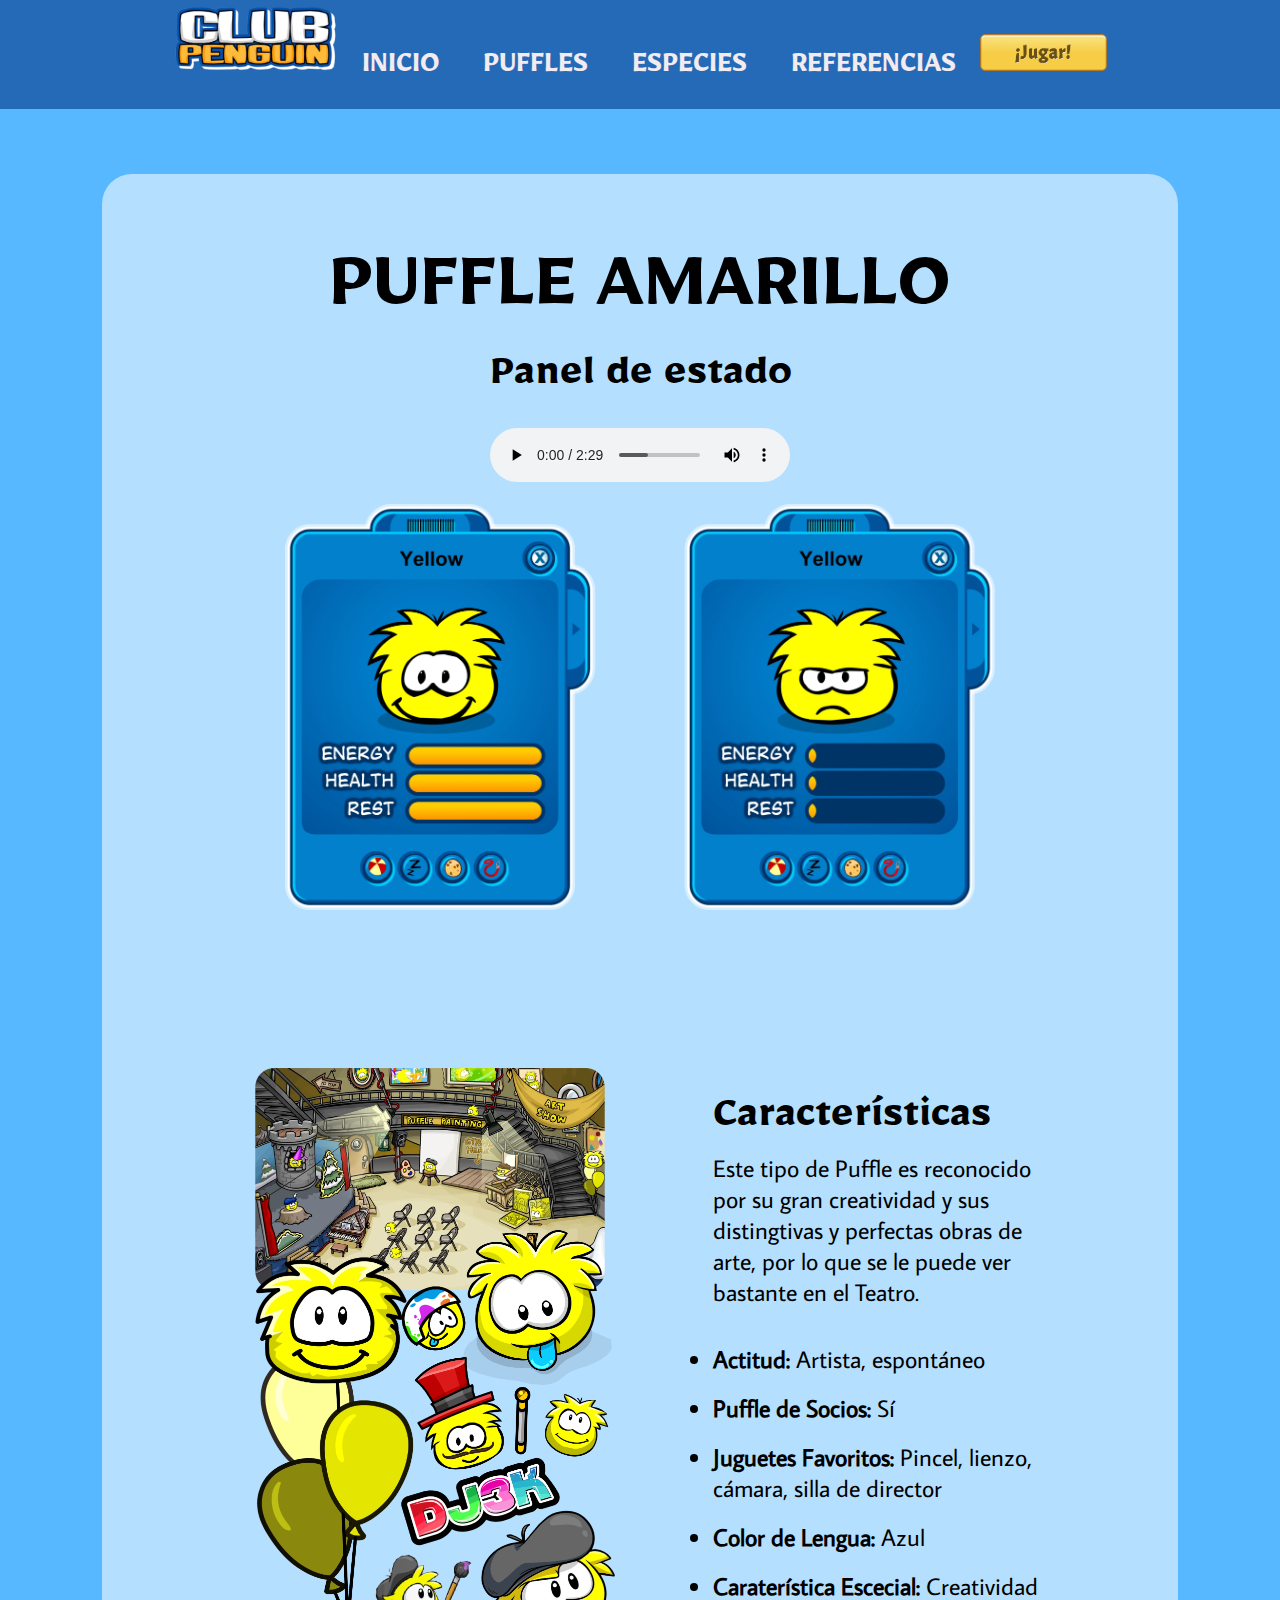
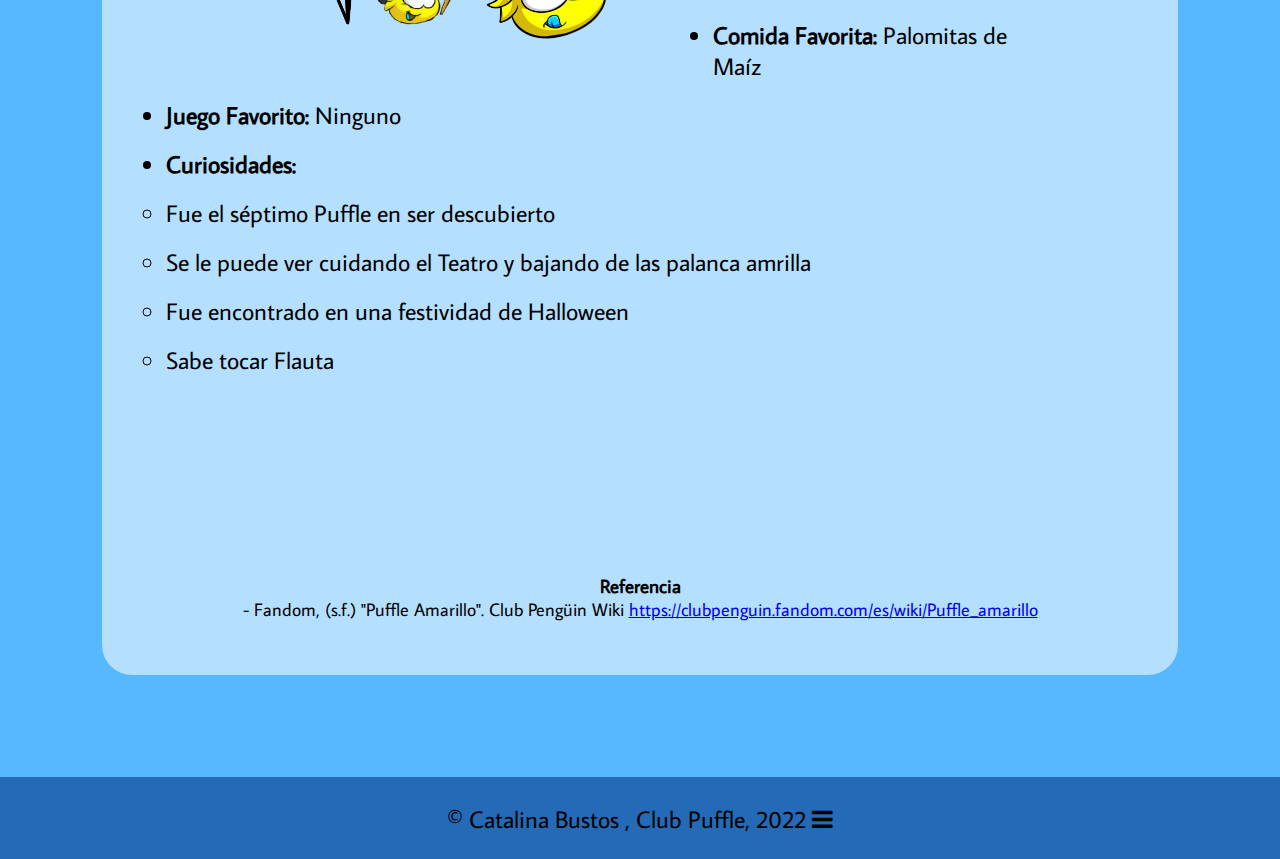
<file: amarillo.html>
<!DOCTYPE html>
<html>
<head>
	<meta charset="utf-8">
	<meta name="viewport" content="width=device-width, initial-scale=1">
	<title>Puffle Amarillo</title>
	<link rel="stylesheet" type="text/css" href="puffle-style.css">
	<link rel="preconnect" href="https://fonts.googleapis.com"> 
	<link rel="preconnect" href="https://fonts.gstatic.com" crossorigin> 
	<link href="https://fonts.googleapis.com/css2?family=Average+Sans&family=Mirza&display=swap" rel="stylesheet"> <!-- códugo sacado en https://fonts.google.com -->
	<link rel="stylesheet" href="https://cdnjs.cloudflare.com/ajax/libs/font-awesome/4.7.0/css/font-awesome.min.css"> <!-- códugo sacado en https://www.w3schools.com/css/css_icons.asp-->
</head>
<body>
	<header>
		<center>
			<nav class="navegación">
				<ul class="menu">
					<img id="logo" src="img/logo.png" width="13%"> 
					<li>
						<a href="index.html"><h1>INICIO</h1></a>
					</li>
					<li><a href="index.html#puffle"><h1>PUFFLES</h1></a>
					</li>
					<li><a href="index.html#especies"><h1>ESPECIES</h1></a>
						<ul class="submenu">
							<a href="gris.html"><h3> <img src="img/Gray_Puffle.webp" width="40%">Gris </h3></a>
							<a href="negro.html"><h3> <img src="img/negro.png" width="40%">Negro </h3></a>
							<a href="blanco.html"><h3> <img src="img/blanco.png" width="40%">Blanco </h3></a>
							<a href="verde.html"><h3> <img src="img/verde.png" width="44%">Verde </h3></a>
							<a href="rojo.html"><h3> <img src="img/rojo.png" width="40%"> Rojo </h3> </a>
							<a href="morado.html"><h3> <img src="img/morao.png" width="40%">Morado </h3></a>
							<a href="azul.html"><h3> <img src="img/azul.png" width="40%">Celeste </h3></a></li>
							<a href="amarillo.html"><h3> <img src="img/amarillo.png" width="40%">Amarillo</h3></a>
							<a href="cafe.html"><h3> <img src="img/café.png" width="40%">Café </h3></a>
							<a href="rosado.html"><h3> <img src="img/rosado.png" width="40%">Rosado </h3></a>
							<a href="naranjo.html"><h3> <img src="img/naranjo.png" width="40%">Naranjo </h3></a>
							<a href="index.html#otros"><h3> <img src="img/gay.webp" width="40%">Otros</h3></a>
						</ul>
					</li>
					<li><a href="https://docs.google.com/document/d/1DN_-xBuYCm7aguTcojpoDY6rg7GjYSv_hU9OGJYSXYE/edit?usp=sharing"><h1>REFERENCIAS</h1></a></li>
					<a id="boton" href="https://newcp.net/es/"><img src="img/botón.png" width="10%"></a> 
				</ul>
			</nav>
		</center>
	</header> <!-- código sacado en https://www.youtube.com/watch?v=3mdQuS8VHKg -->
	<br><br><br><br>

	<main>
		<article>
			<br><br><br><br>
			<center>
				<h3>PUFFLE AMARILLO</h3>

				<h1>Panel de estado</h1> <br>
				<audio id="audio" controls autoplay>
			<source src="audio/azul.mp3" type="audio/mp3">
			</audio><!-- código sacado de https://www.w3schools.com/html/html5_audio.asp -->
				<br><br>
				<img src="img/cardamarillo.png" width="75%">
					<br><br>	<br><br><br><br><br><br>
			</center>

			</center>
		</article>
		<img id="foto" src="img/fotoamarillo.png" width="50%">
			<article id="info-espe">
				<br><br><br>
			<h1>Características</h1>
			<div>
				<p>Este tipo de Puffle es reconocido por su gran creatividad y sus distingtivas y perfectas obras de arte, por lo que se le puede ver bastante en el Teatro.</p>
				<br><br>
				<li><b>Actitud:</b> <!-- código sacado en https://developer.mozilla.org/es/docs/Web/HTML/Element/b --> Artista, espontáneo </li> <br>
				<li><b>Puffle de Socios:</b> Sí</li> <br>
				<li><b>Juguetes Favoritos:</b> Pincel, lienzo, cámara, silla de director</li> <br>
				<li><b>Color de Lengua:</b> Azul </li> <br>
				<li><b>Caraterística Escecial:</b> Creatividad</li> <br>
				<li><b>Comida Favorita:</b> Palomitas de Maíz</li> <br>
				<li><b>Juego Favorito:</b> Ninguno</li><br>
				<li><b>Curiosidades:</b></li> <br>
				<li type="circle">Fue el séptimo Puffle en ser descubierto</li><br>
				<li type="circle">Se le puede ver cuidando el Teatro y bajando de las palanca amrilla</li> <!-- código sacado en https://www.aprenderaprogramar.com/index.php?option=com_content&view=article&id=514:listas-html-listas-no-ordenadas-ul-ordenadas-ol-de-definiciones-tag-li-etiquetas-dl-dt-dd-cu00718b&catid=69&Itemid=192 --> <br>
				<li type="circle">Fue encontrado en una festividad de Halloween</li> <br>
				<li type="circle">Sabe tocar Flauta</li><br>
			</div>
		</article>
		<br><br><br><br>
		<br><br><br><br><br><br>

		<article id="referencias">
			<center>
				<h2>Referencia</h2>
				<p>- Fandom, (s.f.) "Puffle Amarillo". Club Pengüin Wiki <a href="https://clubpenguin.fandom.com/es/wiki/Puffle_amarillo">https://clubpenguin.fandom.com/es/wiki/Puffle_amarillo</a></p>
			</center>
		</article><br><br><br>
	</main>

	<footer> 
		<center><p>© Catalina Bustos , Club Puffle, 2022 <i class="fa fa-bars"></i> <!-- códugo sacado en https://www.w3schools.com/css/css_icons.asp--></p></center> </p></center> 
	</footer>

</body>
</html>
</file>
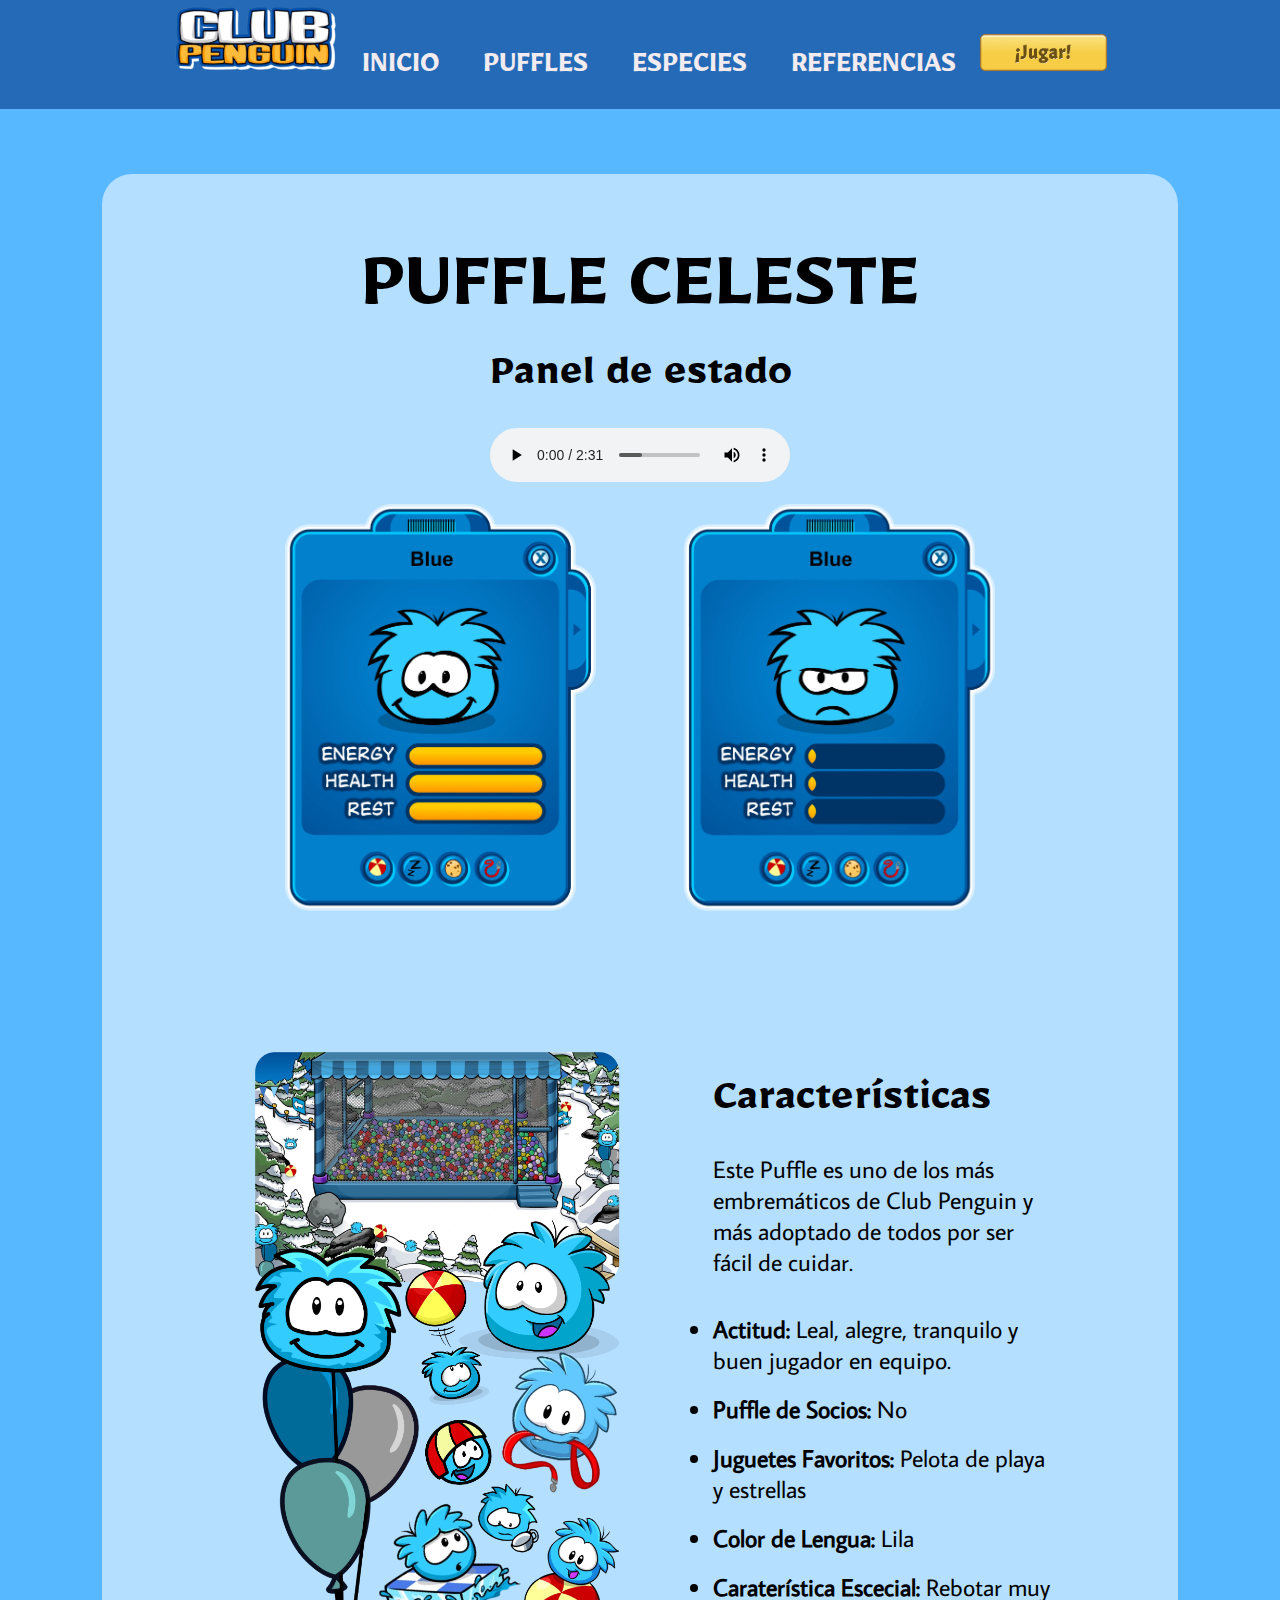
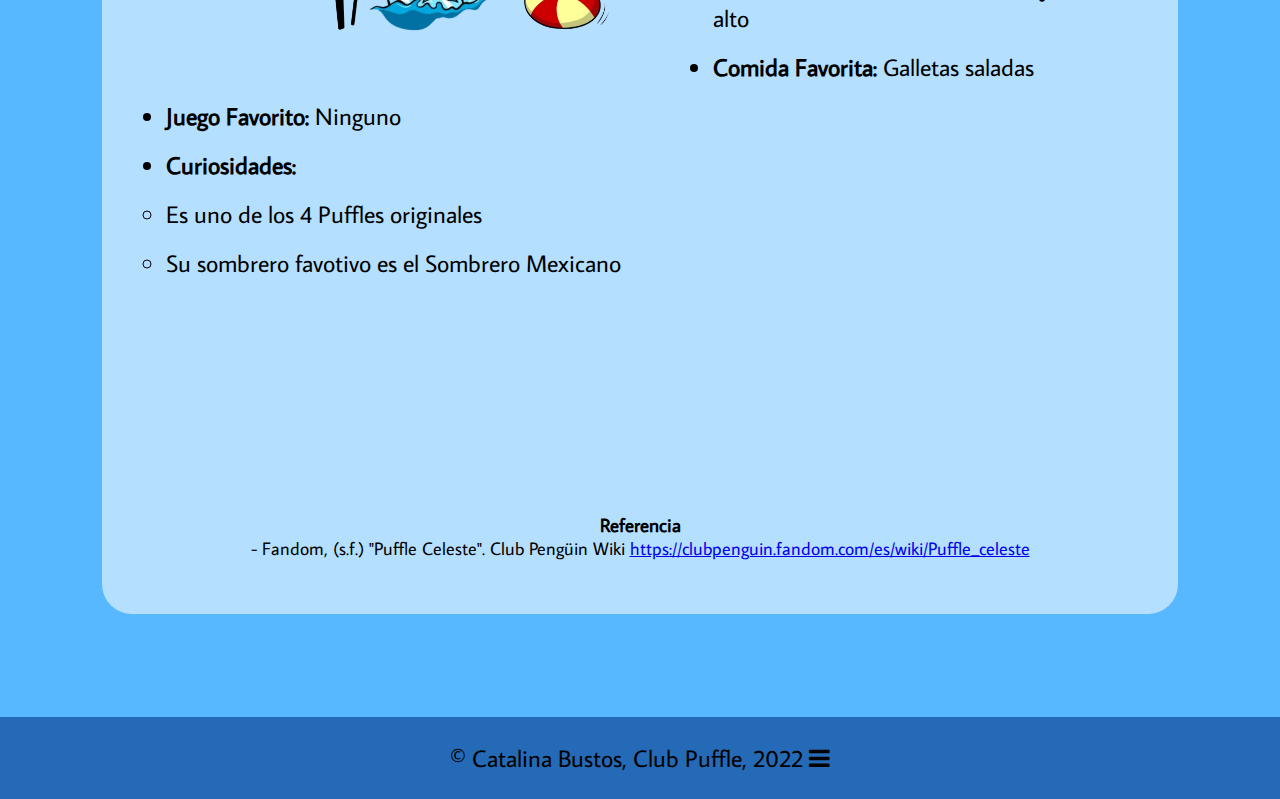
<file: azul.html>
<!DOCTYPE html>
<html>
<head>
	<meta charset="utf-8">
	<meta name="viewport" content="width=device-width, initial-scale=1">
	<title>Puffle Celeste</title>
	<link rel="stylesheet" type="text/css" href="puffle-style.css">
	<link rel="preconnect" href="https://fonts.googleapis.com"> 
	<link rel="preconnect" href="https://fonts.gstatic.com" crossorigin> 
	<link href="https://fonts.googleapis.com/css2?family=Average+Sans&family=Mirza&display=swap" rel="stylesheet"> <!-- códugo sacado en https://fonts.google.com -->
<link rel="stylesheet" href="https://cdnjs.cloudflare.com/ajax/libs/font-awesome/4.7.0/css/font-awesome.min.css"> <!-- códugo sacado en https://www.w3schools.com/css/css_icons.asp-->
</head>
<body>
	<header>
		<center>
			<nav class="navegación">
				<ul class="menu">
					<img id="logo" src="img/logo.png" width="13%"> 
					<li>
						<a href="index.html"><h1>INICIO</h1></a>
					</li>
					<li><a href="index.html#puffle"><h1>PUFFLES</h1></a>
					</li>
					<li><a href="index.html#especies"><h1>ESPECIES</h1></a>
						<ul class="submenu">
							<a href="gris.html"><h3> <img src="img/Gray_Puffle.webp" width="40%">Gris </h3></a>
							<a href="negro.html"><h3> <img src="img/negro.png" width="40%">Negro </h3></a>
							<a href="blanco.html"><h3> <img src="img/blanco.png" width="40%">Blanco </h3></a>
							<a href="verde.html"><h3> <img src="img/verde.png" width="44%">Verde </h3></a>
							<a href="rojo.html"><h3> <img src="img/rojo.png" width="40%"> Rojo </h3> </a>
							<a href="morado.html"><h3> <img src="img/morao.png" width="40%">Morado </h3></a>
							<a href="azul.html"><h3> <img src="img/azul.png" width="40%">Celeste </h3></a></li>
							<a href="amarillo.html"><h3> <img src="img/amarillo.png" width="40%">Amarillo</h3></a>
							<a href="cafe.html"><h3> <img src="img/café.png" width="40%">Café </h3></a>
							<a href="rosado.html"><h3> <img src="img/rosado.png" width="40%">Rosado </h3></a>
							<a href="naranjo.html"><h3> <img src="img/naranjo.png" width="40%">Naranjo </h3></a>
							<a href="index.html#otros"><h3> <img src="img/gay.webp" width="40%">Otros</h3></a>
						</ul>
					</li>
					<li><a href="https://docs.google.com/document/d/1DN_-xBuYCm7aguTcojpoDY6rg7GjYSv_hU9OGJYSXYE/edit?usp=sharing"><h1>REFERENCIAS</h1></a></li>
					<a id="boton" href="https://newcp.net/es/"><img src="img/botón.png" width="10%"></a> 
				</ul>
			</nav>
		</center>
	</header> <!-- código sacado en https://www.youtube.com/watch?v=3mdQuS8VHKg -->
	<br><br><br><br>

	<main>
		<article>
			<br><br><br><br>
			<center>
				<h3>PUFFLE CELESTE</h3>
				<h1>Panel de estado</h1> <br>
				<audio id="audio" controls autoplay>
				<source src="audio/amarillo.mp3" type="audio/mp3" style="position: relative;">
				</audio><!-- código sacado de https://www.w3schools.com/html/html5_audio.asp -->
				<br><br>
				<img src="img/cardazul.png" width="75%">
					<br><br><br><br><br><br><br>
			</center>
		</article>

		<img id="foto" src="img/fotoazul.png" width="50%">

		<article id="info-espe">
			<br><br><br>
			<h1>Características</h1> <br>
			<div>
				<p>Este Puffle es uno de los más embremáticos de Club Penguin y más adoptado de todos por ser fácil de cuidar.</p>
				<br><br>
				<li><b>Actitud:</b> <!-- código sacado en https://developer.mozilla.org/es/docs/Web/HTML/Element/b --> Leal, alegre, tranquilo y buen jugador en equipo. </li> <br>
				<li><b>Puffle de Socios:</b> No</li> <br>
				<li><b>Juguetes Favoritos:</b> Pelota de playa y estrellas</li> <br>
				<li><b>Color de Lengua:</b> Lila </li> <br>
				<li><b>Caraterística Escecial:</b> Rebotar muy alto</li> <br>
				<li><b>Comida Favorita:</b> Galletas saladas</li> <br>
				<li><b>Juego Favorito:</b> Ninguno</li><br>
				<li><b>Curiosidades:</b></li> <br>
				<li type="circle">Es uno de los 4 Puffles originales</li> <!-- código sacado en https://www.aprenderaprogramar.com/index.php?option=com_content&view=article&id=514:listas-html-listas-no-ordenadas-ul-ordenadas-ol-de-definiciones-tag-li-etiquetas-dl-dt-dd-cu00718b&catid=69&Itemid=192 --> <br>
				<li type="circle">Su sombrero favotivo es el Sombrero Mexicano</li> <br>
			</div>
			<br><br><br>
		</article>

		<br><br><br><br><br><br><br><br><br>

		<article id="referencias">
			<center>
				<h2>Referencia</h2>
				<p>- Fandom, (s.f.) "Puffle Celeste". Club Pengüin Wiki <a href="https://clubpenguin.fandom.com/es/wiki/Puffle_celeste">https://clubpenguin.fandom.com/es/wiki/Puffle_celeste</a></p>
			</center>
		</article><br><br><br>

	</main>

	<footer> 
		<center><p>© Catalina Bustos, Club Puffle, 2022 <i class="fa fa-bars"></i> <!-- códugo sacado en https://www.w3schools.com/css/css_icons.asp--></p></center> </p></center> 
	</footer>

</body>
</html>
</file>
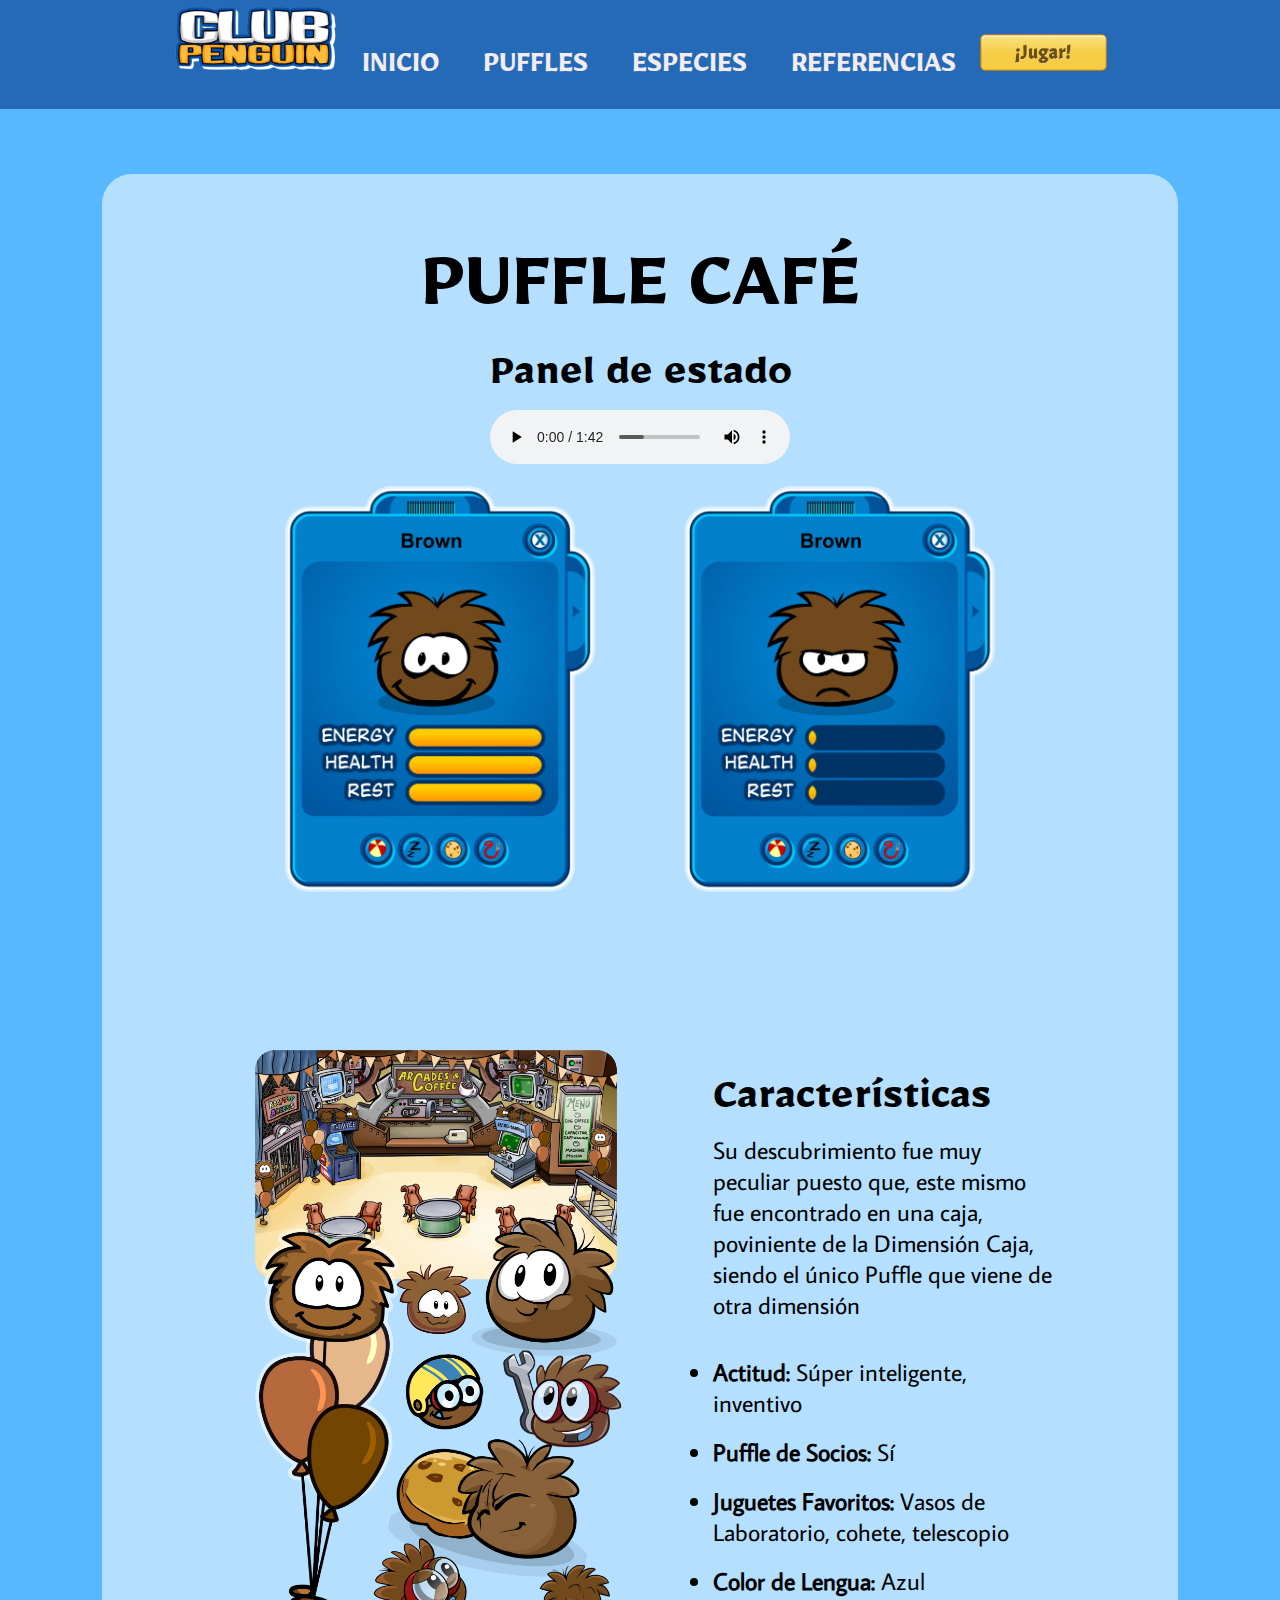
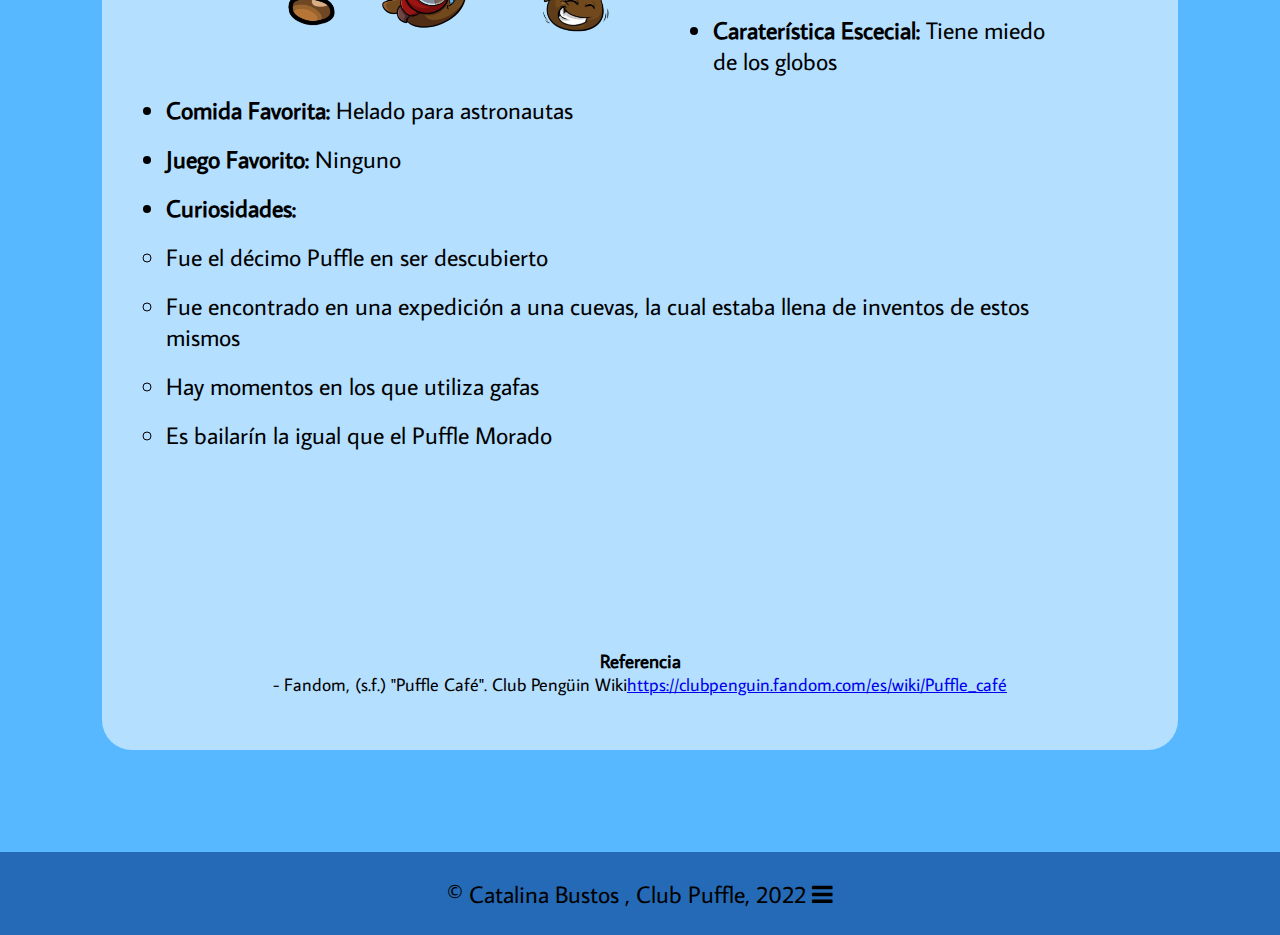
<file: cafe.html>
<!DOCTYPE html>
<html>
<head>
	<meta charset="utf-8">
	<meta name="viewport" content="width=device-width, initial-scale=1">
	<title>Puffle Café</title>
	<link rel="stylesheet" type="text/css" href="puffle-style.css">
	<link rel="preconnect" href="https://fonts.googleapis.com"> 
	<link rel="preconnect" href="https://fonts.gstatic.com" crossorigin> 
	<link href="https://fonts.googleapis.com/css2?family=Average+Sans&family=Mirza&display=swap" rel="stylesheet"> <!-- códugo sacado en https://fonts.google.com -->
<link rel="stylesheet" href="https://cdnjs.cloudflare.com/ajax/libs/font-awesome/4.7.0/css/font-awesome.min.css"> <!-- códugo sacado en https://www.w3schools.com/css/css_icons.asp-->
</head>
<body>
	<header>
		<center>
			<nav class="navegación">
				<ul class="menu">
					<img id="logo" src="img/logo.png" width="13%"> 
					<li>
						<a href="index.html"><h1>INICIO</h1></a>
					</li>
					<li><a href="index.html#puffle"><h1>PUFFLES</h1></a>
					</li>
					<li><a href="index.html#especies"><h1>ESPECIES</h1></a>
						<ul class="submenu">
							<a href="gris.html"><h3> <img src="img/Gray_Puffle.webp" width="40%">Gris </h3></a>
							<a href="negro.html"><h3> <img src="img/negro.png" width="40%">Negro </h3></a>
							<a href="blanco.html"><h3> <img src="img/blanco.png" width="40%">Blanco </h3></a>
							<a href="verde.html"><h3> <img src="img/verde.png" width="44%">Verde </h3></a>
							<a href="rojo.html"><h3> <img src="img/rojo.png" width="40%"> Rojo </h3> </a>
							<a href="morado.html"><h3> <img src="img/morao.png" width="40%">Morado </h3></a>
							<a href="azul.html"><h3> <img src="img/azul.png" width="40%">Celeste </h3></a></li>
							<a href="amarillo.html"><h3> <img src="img/amarillo.png" width="40%">Amarillo</h3></a>
							<a href="cafe.html"><h3> <img src="img/café.png" width="40%">Café </h3></a>
							<a href="rosado.html"><h3> <img src="img/rosado.png" width="40%">Rosado </h3></a>
							<a href="naranjo.html"><h3> <img src="img/naranjo.png" width="40%">Naranjo </h3></a>
							<a href="index.html#otros"><h3> <img src="img/gay.webp" width="40%">Otros</h3></a>
						</ul>
					</li>
					<li><a href="https://docs.google.com/document/d/1DN_-xBuYCm7aguTcojpoDY6rg7GjYSv_hU9OGJYSXYE/edit?usp=sharing"><h1>REFERENCIAS</h1></a></li>
					<a id="boton" href="https://newcp.net/es/"><img src="img/botón.png" width="10%"></a> 
				</ul>
			</nav>
		</center>
	</header> <!-- código sacado en https://www.youtube.com/watch?v=3mdQuS8VHKg -->
	<br><br><br><br>
	<main>
		<article>
			<br><br><br><br>
			<center>
				<h3>PUFFLE CAFÉ</h3>

				<h1>Panel de estado</h1>
				<audio id="audio" controls autoplay>
			<source src="audio/cafe.mp3" type="audio/mp3">
			</audio><!-- código sacado de https://www.w3schools.com/html/html5_audio.asp -->
				<br><br>
				<img src="img/cardcafe.png" width="75%">
					<br><br>	<br><br><br><br><br><br>
			</center>

			</center>
		</article>
		<img id="foto" src="img/fotocafe.png" width="50%">
			<article id="info-espe">
				<br><br><br>
			<h1>Características</h1>
			<div>
				<p>Su descubrimiento fue muy peculiar puesto que, este mismo fue encontrado en una caja, poviniente de la Dimensión Caja, siendo el único Puffle que viene de otra dimensión</p>
				<br><br>
				<li><b>Actitud:</b> <!-- código sacado en https://developer.mozilla.org/es/docs/Web/HTML/Element/b --> Súper inteligente, inventivo </li> <br>
				<li><b>Puffle de Socios:</b> Sí</li> <br>
				<li><b>Juguetes Favoritos:</b> Vasos de Laboratorio, cohete, telescopio</li> <br>
				<li><b>Color de Lengua:</b> Azul </li> <br>
				<li><b>Caraterística Escecial:</b> Tiene miedo de los globos</li> <br>
				<li><b>Comida Favorita:</b> Helado para astronautas</li> <br>
				<li><b>Juego Favorito:</b> Ninguno</li><br>
				<li><b>Curiosidades:</b></li> <br>
				<li type="circle">Fue el décimo Puffle en ser descubierto</li> <br>
				<li type="circle">Fue encontrado en una expedición a una cuevas, la cual estaba llena de inventos de estos mismos</li><br><!-- código sacado en https://www.aprenderaprogramar.com/index.php?option=com_content&view=article&id=514:listas-html-listas-no-ordenadas-ul-ordenadas-ol-de-definiciones-tag-li-etiquetas-dl-dt-dd-cu00718b&catid=69&Itemid=192 -->
				<li type="circle">Hay momentos en los que utiliza gafas</li> <br>
				<li type="circle">Es bailarín la igual que el Puffle Morado</li> <br>
			</div>
		</article>
		<br><br><br><br>
		<br><br><br><br><br><br>

		<article id="referencias">
			<center>
				<h2>Referencia</h2>
				<p>- Fandom, (s.f.) "Puffle Café". Club Pengüin Wiki<a href="https://clubpenguin.fandom.com/es/wiki/Puffle_café">https://clubpenguin.fandom.com/es/wiki/Puffle_café</a></p>
			</center>
		</article><br><br><br>
	</main>

	<footer> 
		<center><p>© Catalina Bustos , Club Puffle, 2022 <i class="fa fa-bars"></i> <!-- códugo sacado en https://www.w3schools.com/css/css_icons.asp--></p></center> </p></center> 
	</footer>

</body>
</html>
</file>
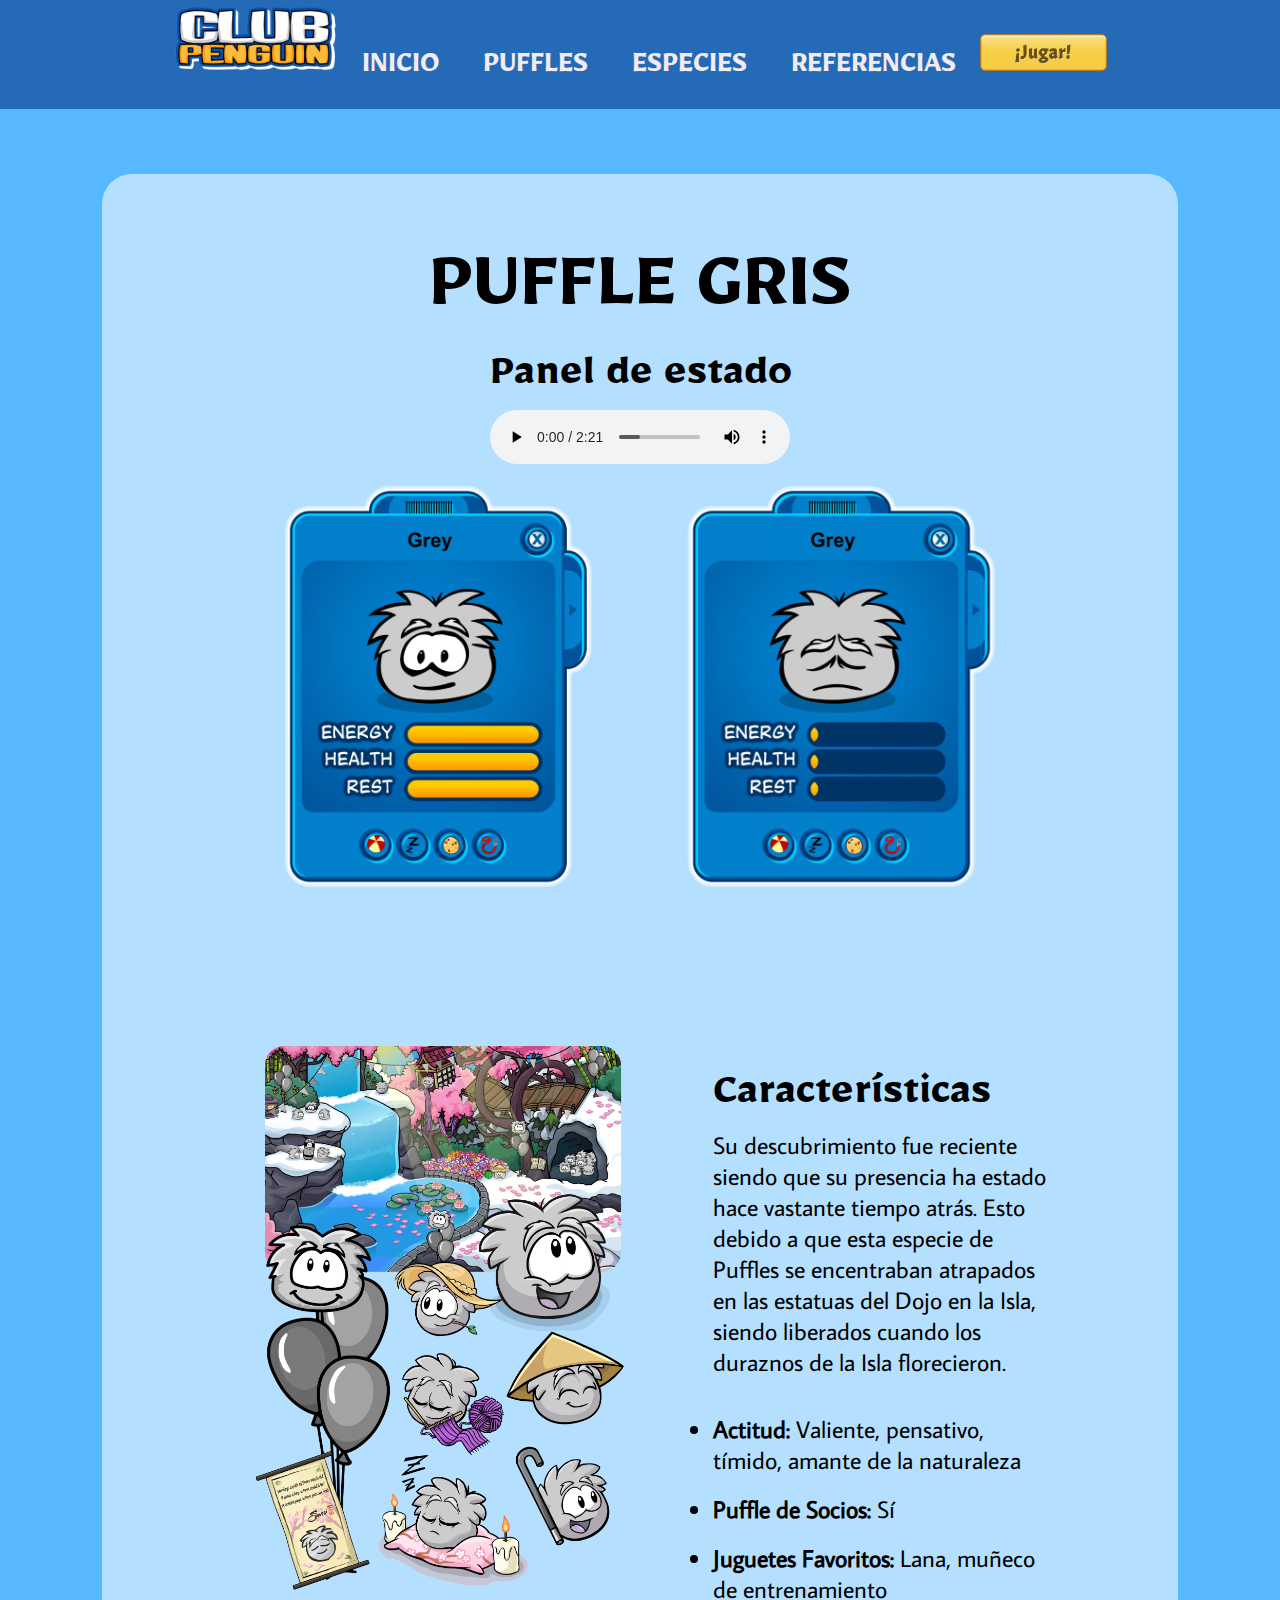
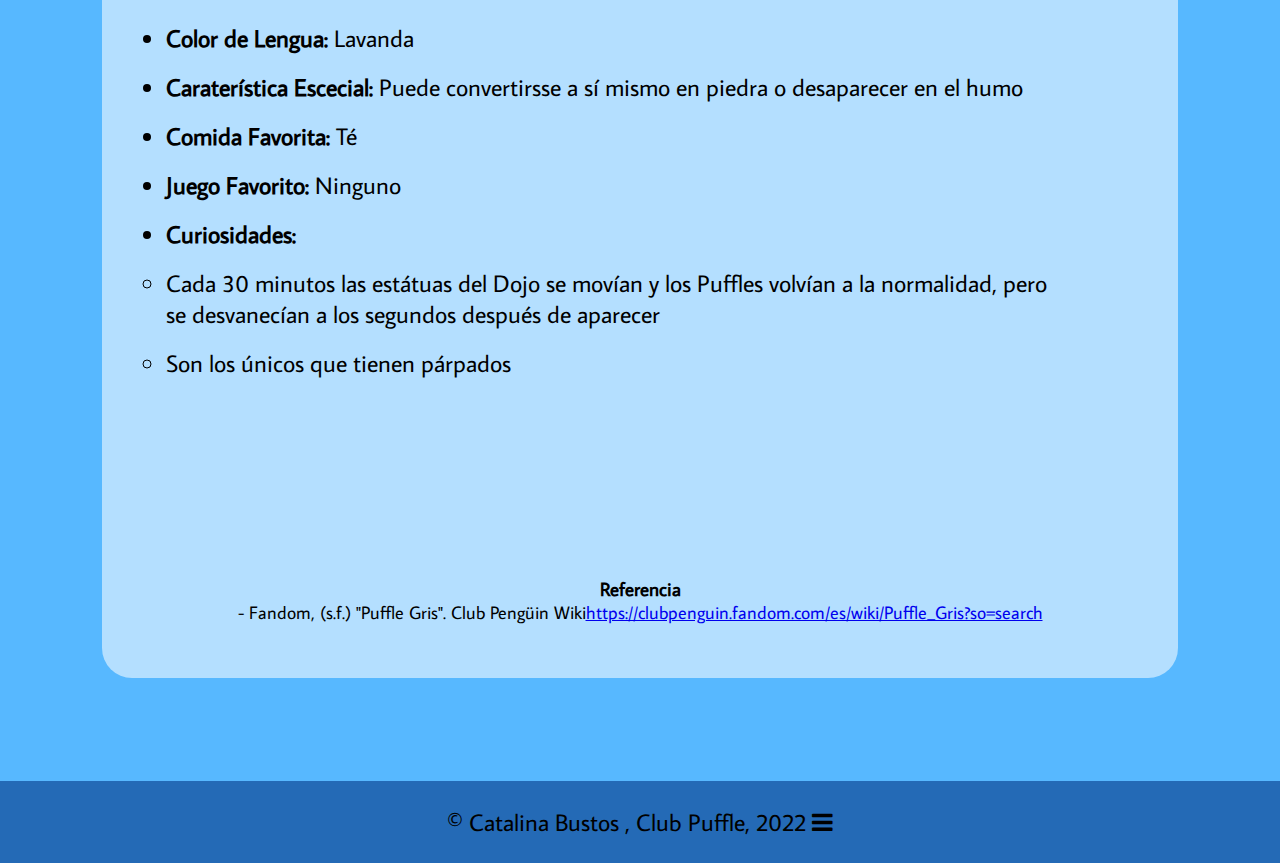
<file: gris.html>
<!DOCTYPE html>
<html>
<head>
	<meta charset="utf-8">
	<meta name="viewport" content="width=device-width, initial-scale=1">
	<title>Puffle Gris</title>
	<link rel="stylesheet" type="text/css" href="puffle-style.css">
	<link rel="preconnect" href="https://fonts.googleapis.com"> 
	<link rel="preconnect" href="https://fonts.gstatic.com" crossorigin> 
	<link href="https://fonts.googleapis.com/css2?family=Average+Sans&family=Mirza&display=swap" rel="stylesheet"> <!-- códugo sacado en https://fonts.google.com -->
<link rel="stylesheet" href="https://cdnjs.cloudflare.com/ajax/libs/font-awesome/4.7.0/css/font-awesome.min.css"> <!-- códugo sacado en https://www.w3schools.com/css/css_icons.asp-->
</head>
<body>
	<header>
		<center>
			<nav class="navegación">
				<ul class="menu">
					<img id="logo" src="img/logo.png" width="13%"> 
					<li>
						<a href="index.html"><h1>INICIO</h1></a>
					</li>
					<li><a href="index.html#puffle"><h1>PUFFLES</h1></a>
					</li>
					<li><a href="index.html#especies"><h1>ESPECIES</h1></a>
						<ul class="submenu">
							<a href="gris.html"><h3> <img src="img/Gray_Puffle.webp" width="40%">Gris </h3></a>
							<a href="negro.html"><h3> <img src="img/negro.png" width="40%">Negro </h3></a>
							<a href="blanco.html"><h3> <img src="img/blanco.png" width="40%">Blanco </h3></a>
							<a href="verde.html"><h3> <img src="img/verde.png" width="44%">Verde </h3></a>
							<a href="rojo.html"><h3> <img src="img/rojo.png" width="40%"> Rojo </h3> </a>
							<a href="morado.html"><h3> <img src="img/morao.png" width="40%">Morado </h3></a>
							<a href="azul.html"><h3> <img src="img/azul.png" width="40%">Celeste </h3></a></li>
							<a href="amarillo.html"><h3> <img src="img/amarillo.png" width="40%">Amarillo</h3></a>
							<a href="cafe.html"><h3> <img src="img/café.png" width="40%">Café </h3></a>
							<a href="rosado.html"><h3> <img src="img/rosado.png" width="40%">Rosado </h3></a>
							<a href="naranjo.html"><h3> <img src="img/naranjo.png" width="40%">Naranjo </h3></a>
							<a href="index.html#otros"><h3> <img src="img/gay.webp" width="40%">Otros</h3></a>
						</ul>
					</li>
					<li><a href="https://docs.google.com/document/d/1DN_-xBuYCm7aguTcojpoDY6rg7GjYSv_hU9OGJYSXYE/edit?usp=sharing"><h1>REFERENCIAS</h1></a></li>
					<a id="boton" href="https://newcp.net/es/"><img src="img/botón.png" width="10%"></a> 
				</ul>
			</nav>
		</center>
	</header> <!-- código sacado en https://www.youtube.com/watch?v=3mdQuS8VHKg -->
	<br><br><br><br>

	<main>
		<article>
			<br><br><br><br>
			<center>
				<h3>PUFFLE GRIS</h3>
				<h1>Panel de estado</h1>
				<audio id="audio" controls autoplay>
			<source src="audio/gris.mp3" type="audio/mp3">
			</audio><!-- código sacado de https://www.w3schools.com/html/html5_audio.asp -->
				<br><br>
				<img src="img/cardgris.png" width="75%">
					<br><br>	<br><br><br><br><br><br>

			</center>
		</article>
		<img id="foto" src="img/fotogris.png" width="50%">
		<article id="info-espe">
			<br><br><br>
			<h1>Características</h1>
			<div>
				<p>Su descubrimiento fue reciente siendo que su presencia ha estado hace vastante tiempo atrás. Esto debido a que esta especie de Puffles se encentraban atrapados en las estatuas del Dojo en la Isla, siendo liberados cuando los duraznos de la Isla florecieron.</p>
				<br><br>
				<li><b>Actitud:</b> <!-- código sacado en https://developer.mozilla.org/es/docs/Web/HTML/Element/b --> Valiente, pensativo, tímido, amante de la naturaleza </li> <br>
				<li><b>Puffle de Socios:</b> Sí</li> <br>
				<li><b>Juguetes Favoritos:</b> Lana, muñeco de entrenamiento</li> <br>
				<li><b>Color de Lengua:</b> Lavanda </li> <br>
				<li><b>Caraterística Escecial:</b> Puede convertirsse a sí mismo en piedra o desaparecer en el humo</li> <br>
				<li><b>Comida Favorita:</b> Té </li> <br>
				<li><b>Juego Favorito:</b> Ninguno</li><br>
				<li><b>Curiosidades:</b></li> <br>
				<li type="circle">Cada 30 minutos las estátuas del Dojo se movían y los Puffles volvían a la normalidad, pero se desvanecían a los segundos después de aparecer</li><br>
				<li type="circle">Son los únicos que tienen párpados</li> <!-- código sacado en https://www.aprenderaprogramar.com/index.php?option=com_content&view=article&id=514:listas-html-listas-no-ordenadas-ul-ordenadas-ol-de-definiciones-tag-li-etiquetas-dl-dt-dd-cu00718b&catid=69&Itemid=192 --> <br>
			</div>
		</article>
		<br><br><br><br>
		<br><br><br><br><br><br>

		<article id="referencias">
			<center>
				<h2>Referencia</h2>
				<p>- Fandom, (s.f.) "Puffle Gris". Club Pengüin Wiki<a href="https://clubpenguin.fandom.com/es/wiki/Puffle_Gris?so=search">https://clubpenguin.fandom.com/es/wiki/Puffle_Gris?so=search</a></p>
			</center>
		</article><br><br><br>
	</main>

	<footer> 
		<center><p>© Catalina Bustos , Club Puffle, 2022 <i class="fa fa-bars"></i> <!-- códugo sacado en https://www.w3schools.com/css/css_icons.asp--></p> </center> 
	</footer>

</body>
</html>
</file>
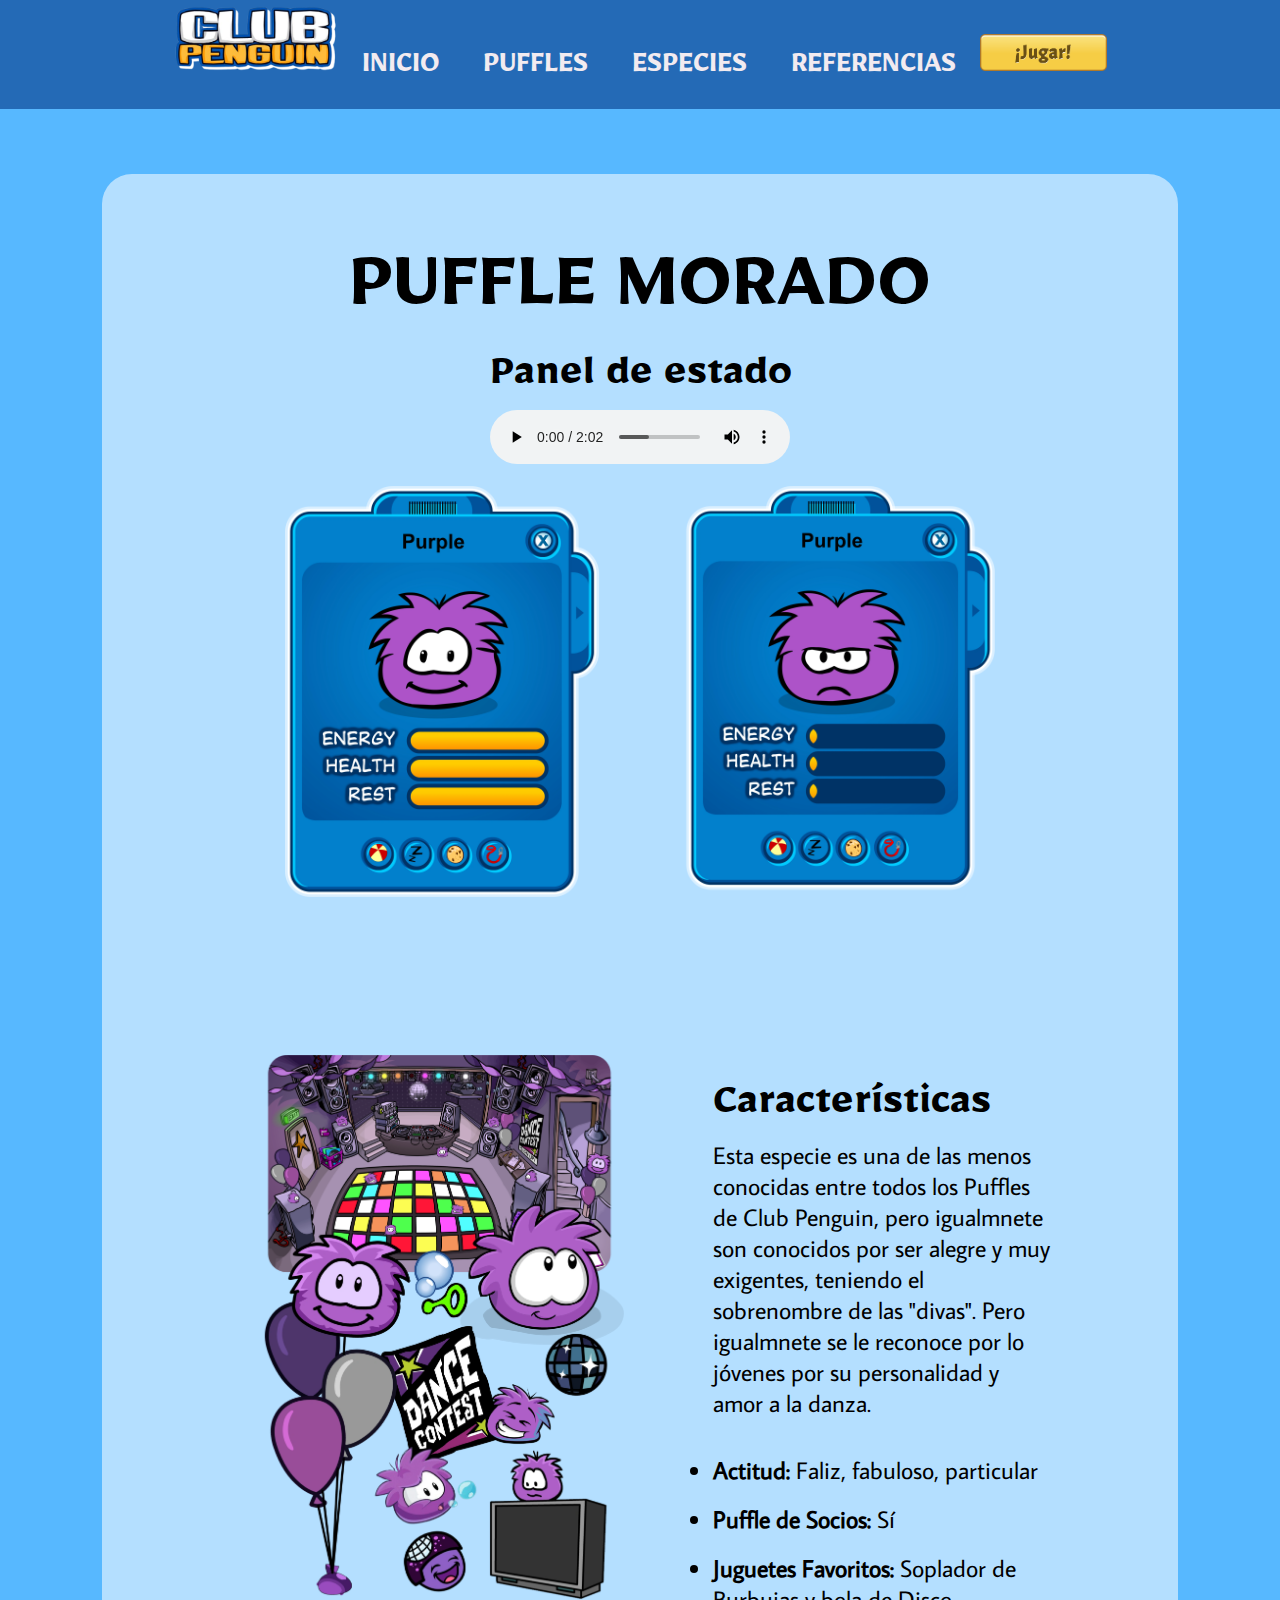
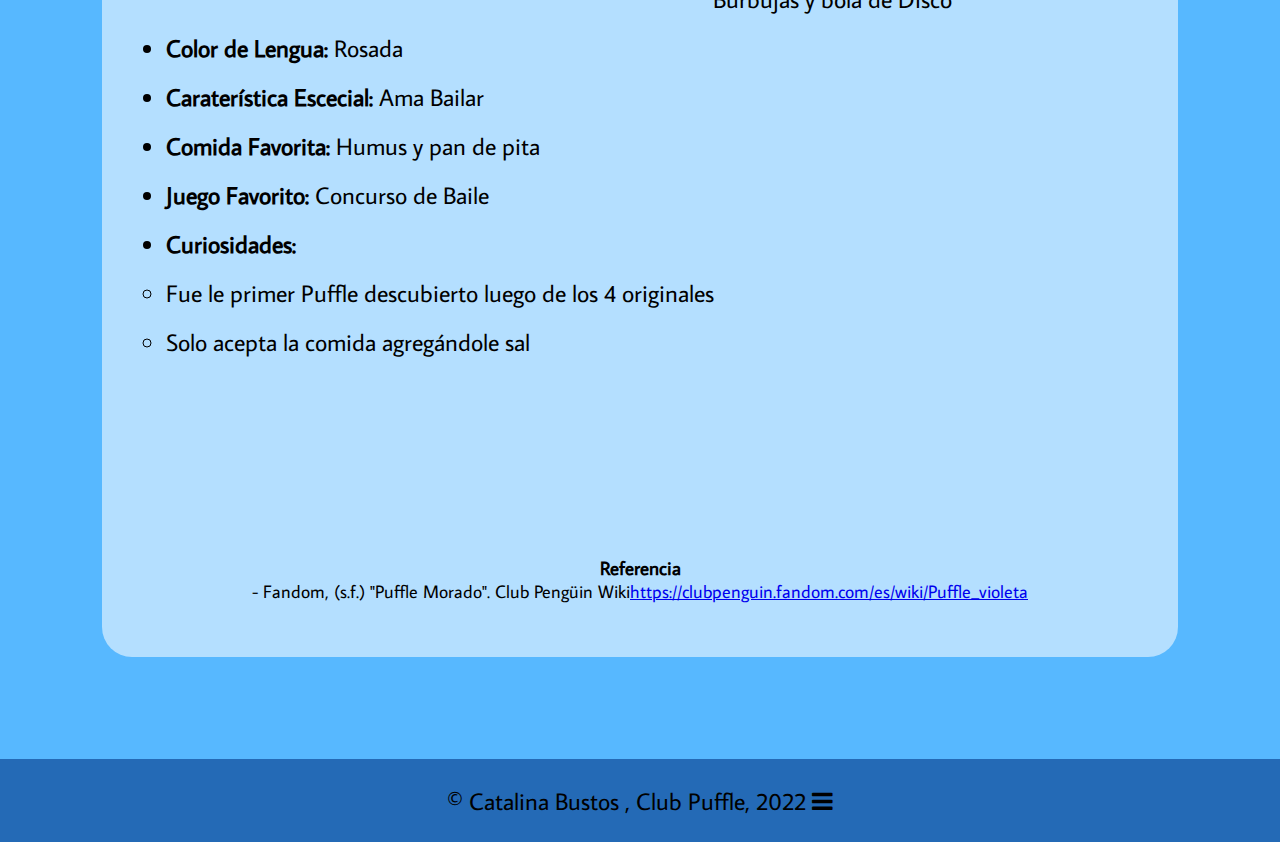
<file: morado.html>
<!DOCTYPE html>
<html>
<head>
	<meta charset="utf-8">
	<meta name="viewport" content="width=device-width, initial-scale=1">
	<title>Puffle Morado</title>
	<link rel="stylesheet" type="text/css" href="puffle-style.css">
	<link rel="preconnect" href="https://fonts.googleapis.com"> 
	<link rel="preconnect" href="https://fonts.gstatic.com" crossorigin> 
	<link href="https://fonts.googleapis.com/css2?family=Average+Sans&family=Mirza&display=swap" rel="stylesheet"> <!-- códugo sacado en https://fonts.google.com -->
	<link rel="stylesheet" href="https://cdnjs.cloudflare.com/ajax/libs/font-awesome/4.7.0/css/font-awesome.min.css"> <!-- códugo sacado en https://www.w3schools.com/css/css_icons.asp-->
</head>
<body>
	<header>
		<center>
			<nav class="navegación">
				<ul class="menu">
					<img id="logo" src="img/logo.png" width="13%"> 
					<li>
						<a href="index.html"><h1>INICIO</h1></a>
					</li>
					<li><a href="index.html#puffle"><h1>PUFFLES</h1></a>
					</li>
					<li><a href="index.html#especies"><h1>ESPECIES</h1></a>
						<ul class="submenu">
							<a href="gris.html"><h3> <img src="img/Gray_Puffle.webp" width="40%">Gris </h3></a>
							<a href="negro.html"><h3> <img src="img/negro.png" width="40%">Negro </h3></a>
							<a href="blanco.html"><h3> <img src="img/blanco.png" width="40%">Blanco </h3></a>
							<a href="verde.html"><h3> <img src="img/verde.png" width="44%">Verde </h3></a>
							<a href="rojo.html"><h3> <img src="img/rojo.png" width="40%"> Rojo </h3> </a>
							<a href="morado.html"><h3> <img src="img/morao.png" width="40%">Morado </h3></a>
							<a href="azul.html"><h3> <img src="img/azul.png" width="40%">Celeste </h3></a></li>
							<a href="amarillo.html"><h3> <img src="img/amarillo.png" width="40%">Amarillo</h3></a>
							<a href="cafe.html"><h3> <img src="img/café.png" width="40%">Café </h3></a>
							<a href="rosado.html"><h3> <img src="img/rosado.png" width="40%">Rosado </h3></a>
							<a href="naranjo.html"><h3> <img src="img/naranjo.png" width="40%">Naranjo </h3></a>
							<a href="index.html#otros"><h3> <img src="img/gay.webp" width="40%">Otros</h3></a>
						</ul>
					</li>
					<li><a href="https://docs.google.com/document/d/1DN_-xBuYCm7aguTcojpoDY6rg7GjYSv_hU9OGJYSXYE/edit?usp=sharing"><h1>REFERENCIAS</h1></a></li>
					<a id="boton" href="https://newcp.net/es/"><img src="img/botón.png" width="10%"></a> 
				</ul>
			</nav>
		</center>
	</header> <!-- código sacado en https://www.youtube.com/watch?v=3mdQuS8VHKg -->
	<br><br><br><br>

	<main>
		<article>
			<br><br><br><br>
			<center>
				<h3>PUFFLE MORADO</h3>

				<h1>Panel de estado</h1>
				<audio id="audio" controls autoplay>
			<source src="audio/morao.mp3" type="audio/mp3">
			</audio><!-- código sacado de https://www.w3schools.com/html/html5_audio.asp -->
				<br><br>
				<img src="img/cardmorado.png" width="75%">
					<br><br>	<br><br><br><br><br><br>
			</center>
		</article>
		<img id="foto" src="img/fotomorado.png" width="50%">
			<article id="info-espe">
				<br><br><br>

			<h1>Características</h1>
			<div>
				<p>Esta especie es una de las menos conocidas entre todos los Puffles de Club Penguin, pero igualmnete son conocidos por ser alegre y muy exigentes, teniendo el sobrenombre de las "divas". Pero igualmnete se le reconoce por lo jóvenes por su personalidad y amor a la danza.</p>
				<br><br>
				<li><b>Actitud:</b> <!-- código sacado en https://developer.mozilla.org/es/docs/Web/HTML/Element/b --> Faliz, fabuloso, particular </li> <br>
				<li><b>Puffle de Socios:</b> Sí</li> <br>
				<li><b>Juguetes Favoritos:</b> Soplador de Burbujas y bola de Disco</li> <br>
				<li><b>Color de Lengua:</b> Rosada </li> <br>
				<li><b>Caraterística Escecial:</b> Ama Bailar</li> <br>
				<li><b>Comida Favorita:</b> Humus y pan de pita</li> <br>
				<li><b>Juego Favorito:</b> Concurso de Baile</li><br>
				<li><b>Curiosidades:</b></li> <br>
				<li type="circle">Fue le primer Puffle descubierto luego de los 4 originales</li><br>
				<li type="circle">Solo acepta la comida agregándole sal</li> <!-- código sacado en https://www.aprenderaprogramar.com/index.php?option=com_content&view=article&id=514:listas-html-listas-no-ordenadas-ul-ordenadas-ol-de-definiciones-tag-li-etiquetas-dl-dt-dd-cu00718b&catid=69&Itemid=192 --> <br>
			</div>
		</article>
		<br><br><br><br>
		<br><br><br><br><br><br>

		<article id="referencias">
			<center>
				<h2>Referencia</h2>
				<p>- Fandom, (s.f.) "Puffle Morado". Club Pengüin Wiki<a href="https://clubpenguin.fandom.com/es/wiki/Puffle_violeta">https://clubpenguin.fandom.com/es/wiki/Puffle_violeta</a></p>
			</center>
		</article><br><br><br>

	</main>

	<footer> 
		<center><p>© Catalina Bustos , Club Puffle, 2022 <i class="fa fa-bars"></i> <!-- códugo sacado en https://www.w3schools.com/css/css_icons.asp--></p></center> </p></center> 
	</footer>

</body>
</html>
</file>
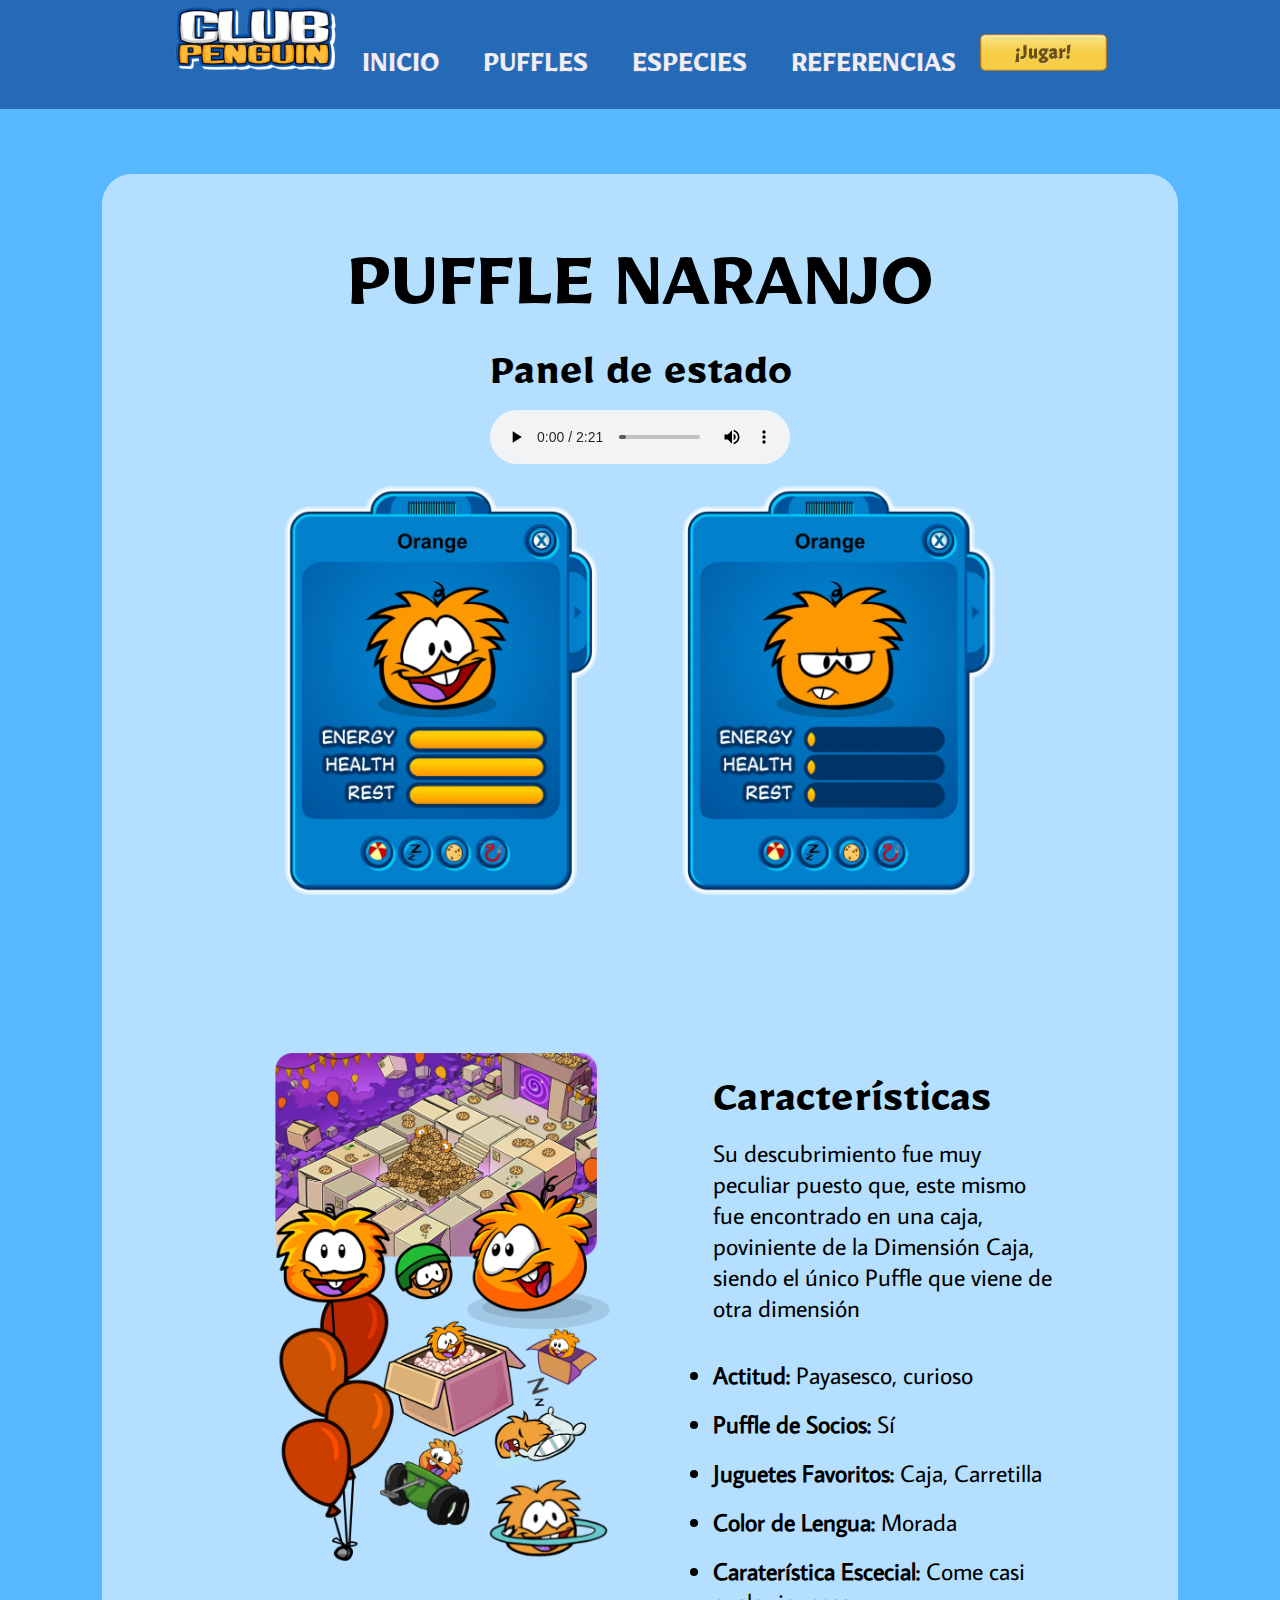
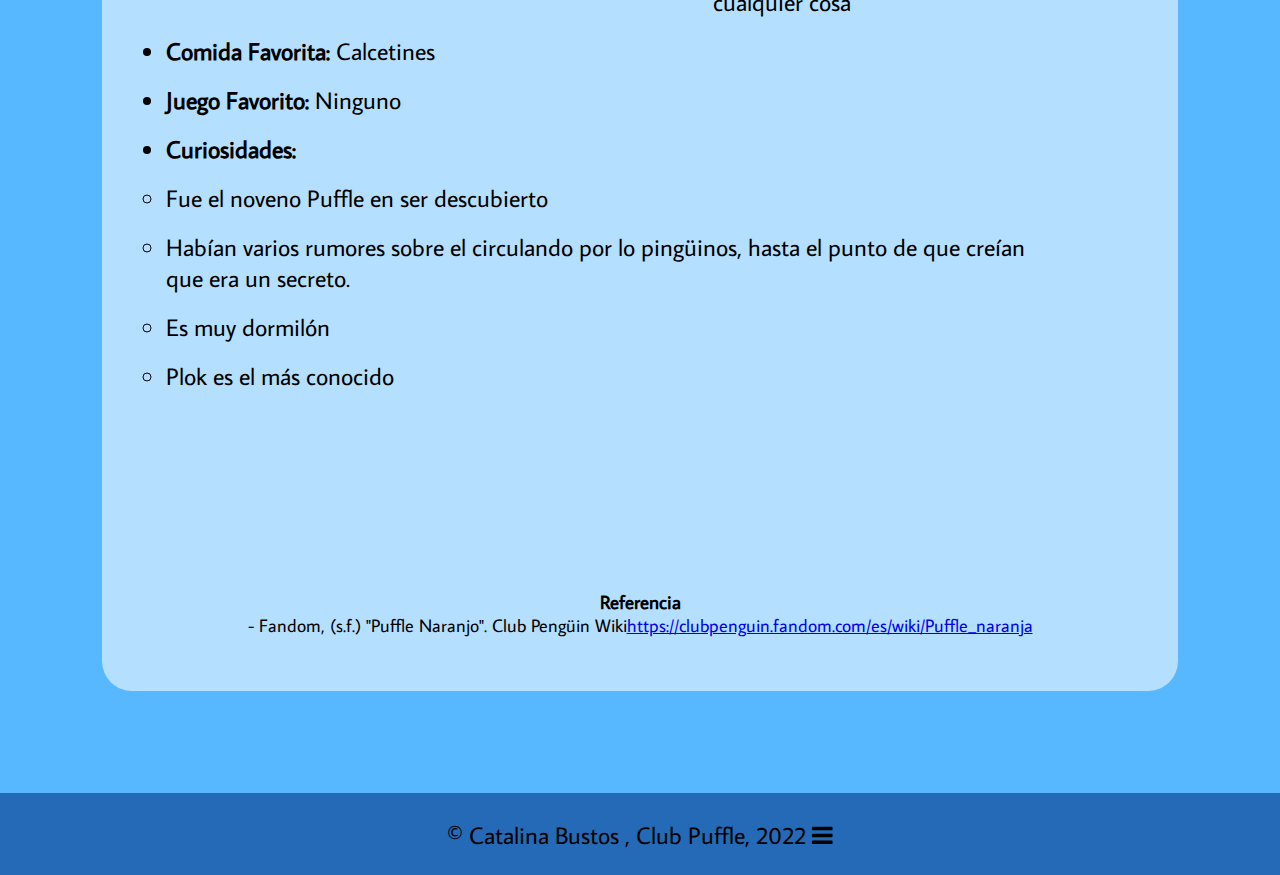
<file: naranjo.html>
<!DOCTYPE html>
<html>
<head>
	<meta charset="utf-8">
	<meta name="viewport" content="width=device-width, initial-scale=1">
	<title>Puffle Naranjo</title>
	<link rel="stylesheet" type="text/css" href="puffle-style.css">
	<link rel="preconnect" href="https://fonts.googleapis.com"> 
	<link rel="preconnect" href="https://fonts.gstatic.com" crossorigin> 
	<link href="https://fonts.googleapis.com/css2?family=Average+Sans&family=Mirza&display=swap" rel="stylesheet"> <!-- códugo sacado en https://fonts.google.com -->
	<link rel="stylesheet" href="https://cdnjs.cloudflare.com/ajax/libs/font-awesome/4.7.0/css/font-awesome.min.css"> <!-- códugo sacado en https://www.w3schools.com/css/css_icons.asp-->

</head>
<body>
	<header>
		<center>
			<nav class="navegación">
				<ul class="menu">
					<img id="logo" src="img/logo.png" width="13%"> 
					<li>
						<a href="index.html"><h1>INICIO</h1></a>
					</li>
					<li><a href="index.html#puffle"><h1>PUFFLES</h1></a>
					</li>
					<li><a href="index.html#especies"><h1>ESPECIES</h1></a>
						<ul class="submenu">
							<a href="gris.html"><h3> <img src="img/Gray_Puffle.webp" width="40%">Gris </h3></a>
							<a href="negro.html"><h3> <img src="img/negro.png" width="40%">Negro </h3></a>
							<a href="blanco.html"><h3> <img src="img/blanco.png" width="40%">Blanco </h3></a>
							<a href="verde.html"><h3> <img src="img/verde.png" width="44%">Verde </h3></a>
							<a href="rojo.html"><h3> <img src="img/rojo.png" width="40%"> Rojo </h3> </a>
							<a href="morado.html"><h3> <img src="img/morao.png" width="40%">Morado </h3></a>
							<a href="azul.html"><h3> <img src="img/azul.png" width="40%">Celeste </h3></a></li>
							<a href="amarillo.html"><h3> <img src="img/amarillo.png" width="40%">Amarillo</h3></a>
							<a href="cafe.html"><h3> <img src="img/café.png" width="40%">Café </h3></a>
							<a href="rosado.html"><h3> <img src="img/rosado.png" width="40%">Rosado </h3></a>
							<a href="naranjo.html"><h3> <img src="img/naranjo.png" width="40%">Naranjo </h3></a>
							<a href="index.html#otros"><h3> <img src="img/gay.webp" width="40%">Otros</h3></a>
						</ul>
					</li>
					<li><a href="https://docs.google.com/document/d/1DN_-xBuYCm7aguTcojpoDY6rg7GjYSv_hU9OGJYSXYE/edit?usp=sharing"><h1>REFERENCIAS</h1></a></li>
					<a id="boton" href="https://newcp.net/es/"><img src="img/botón.png" width="10%"></a> 
				</ul>
			</nav>
		</center>
	</header> <!-- código sacado en https://www.youtube.com/watch?v=3mdQuS8VHKg -->
	<br><br><br><br>

	<main>
		<article>
			<br><br><br><br>
			<center>
				<h3>PUFFLE NARANJO</h3>

				<h1>Panel de estado</h1>
				<audio id="audio" controls autoplay>
			<source src="audio/naranjo.mp3" type="audio/mp3">
			</audio><!-- código sacado de https://www.w3schools.com/html/html5_audio.asp -->
				<br><br>
				<img src="img/cardnaranjo.png" width="75%">
					<br><br>	<br><br><br><br><br><br>
			</center>

			</center>
		</article>
		<img id="foto" src="img/fotonaranjo.png" width="50%">
			<article id="info-espe">
				<br><br><br>
			<h1>Características</h1>
			<div>
				<p>Su descubrimiento fue muy peculiar puesto que, este mismo fue encontrado en una caja, poviniente de la Dimensión Caja, siendo el único Puffle que viene de otra dimensión</p>
				<br><br>
				<li><b>Actitud:</b> <!-- código sacado en https://developer.mozilla.org/es/docs/Web/HTML/Element/b --> Payasesco, curioso </li> <br>
				<li><b>Puffle de Socios:</b> Sí</li> <br>
				<li><b>Juguetes Favoritos:</b> Caja, Carretilla</li> <br>
				<li><b>Color de Lengua:</b> Morada </li> <br>
				<li><b>Caraterística Escecial:</b> Come casi cualquier cosa</li> <br>
				<li><b>Comida Favorita:</b> Calcetines</li> <br>
				<li><b>Juego Favorito:</b> Ninguno</li><br>
				<li><b>Curiosidades:</b></li> <br>
				<li type="circle">Fue el noveno Puffle en ser descubierto</li><br>
				<li type="circle">Habían varios rumores sobre el circulando por lo pingüinos, hasta el punto de que creían que era un secreto.</li> <!-- código sacado en https://www.aprenderaprogramar.com/index.php?option=com_content&view=article&id=514:listas-html-listas-no-ordenadas-ul-ordenadas-ol-de-definiciones-tag-li-etiquetas-dl-dt-dd-cu00718b&catid=69&Itemid=192 --> <br>
				<li type="circle">Es muy dormilón</li> <br>
				<li type="circle">Plok es el más conocido</li><br>
			</div>
		</article>
		<br><br><br><br>
		<br><br><br><br><br><br>

		<article id="referencias">
			<center>
				<h2>Referencia</h2>
				<p>- Fandom, (s.f.) "Puffle Naranjo". Club Pengüin Wiki<a href="https://clubpenguin.fandom.com/es/wiki/Puffle_naranja">https://clubpenguin.fandom.com/es/wiki/Puffle_naranja</a></p>
			</center>
		</article><br><br><br>
	</main>

	<footer> 
		<center><p>© Catalina Bustos , Club Puffle, 2022 <i class="fa fa-bars"></i> <!-- códugo sacado en https://www.w3schools.com/css/css_icons.asp--></p></center> </p></center> 
	</footer>

</body>
</html>
</file>
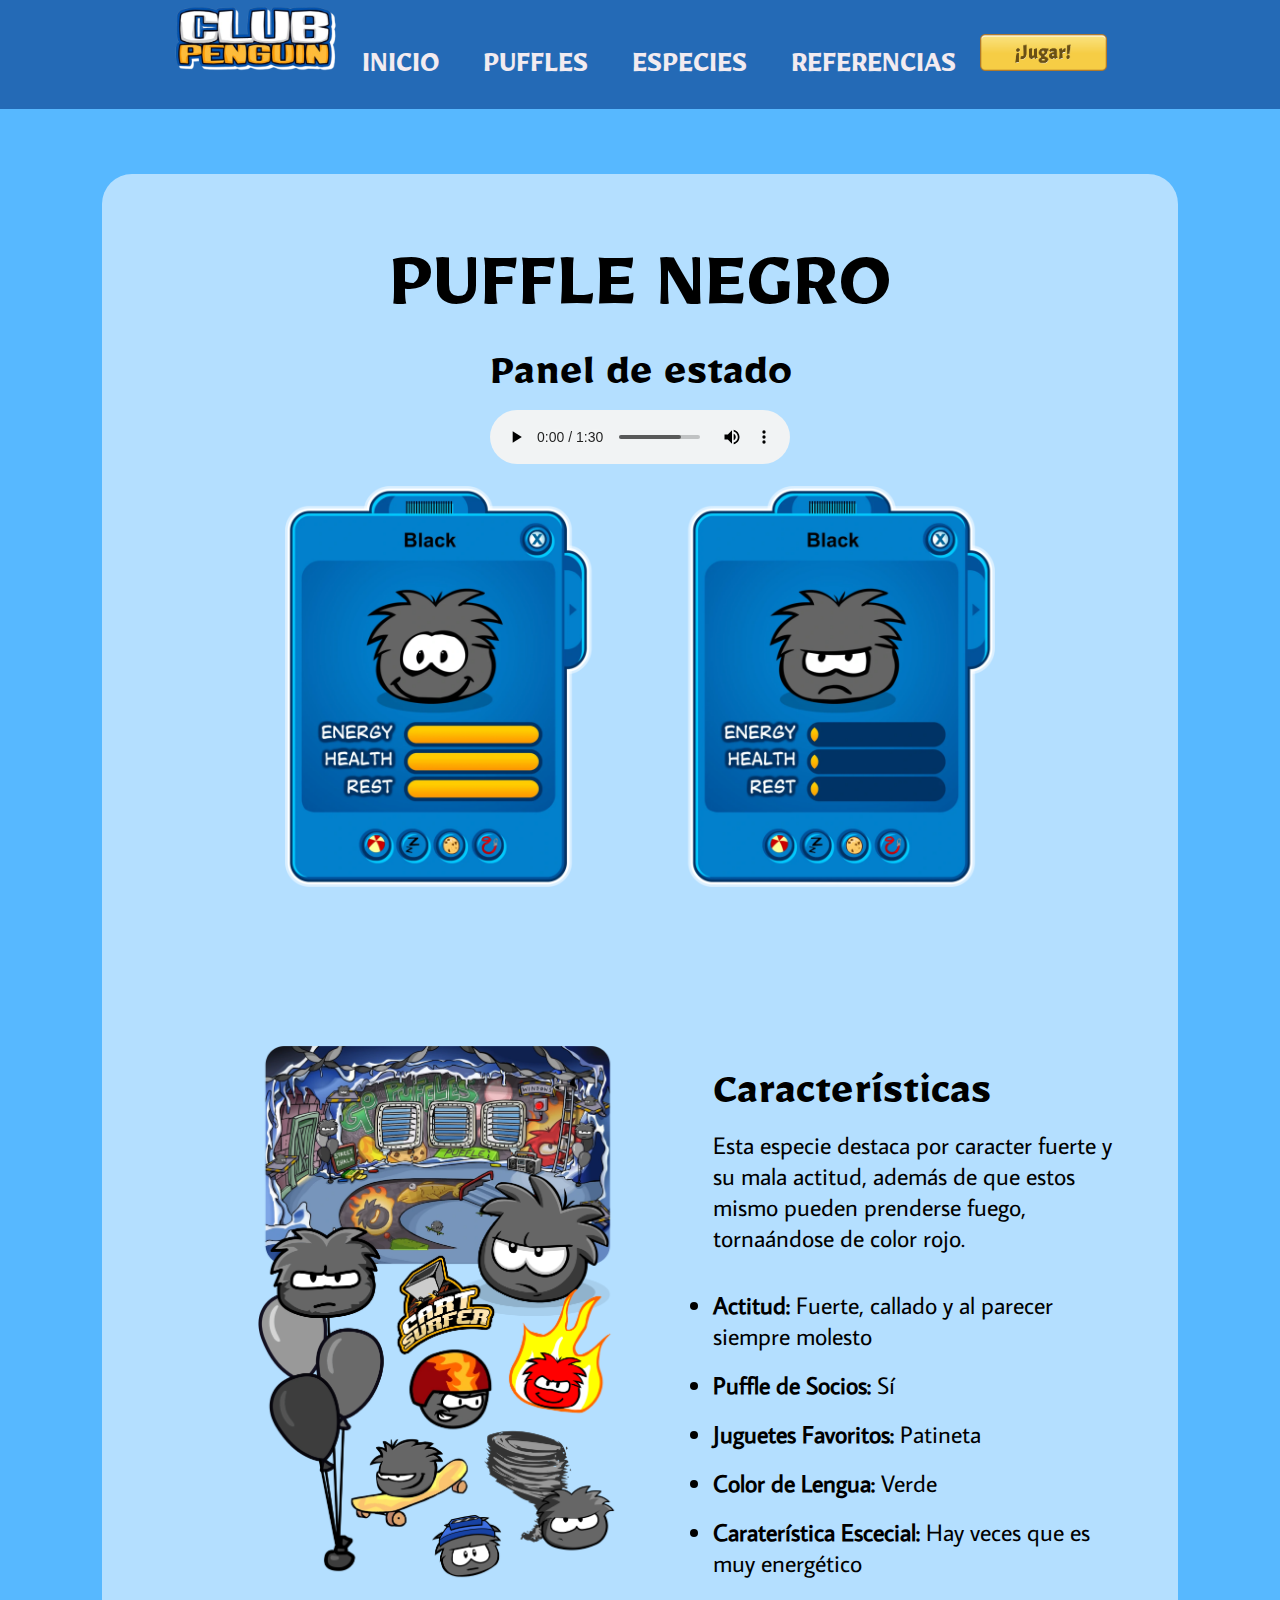
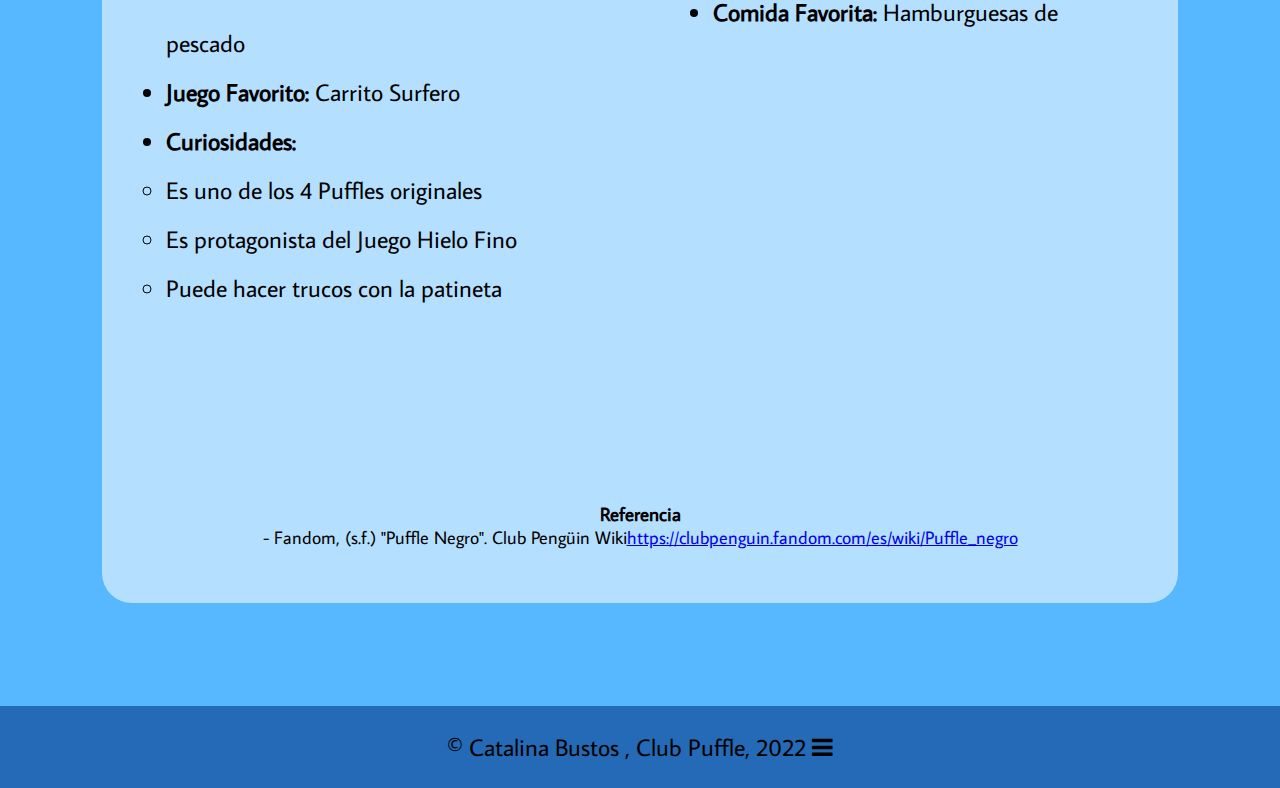
<file: negro.html>
<!DOCTYPE html>
<html>
<head>
	<meta charset="utf-8">
	<meta name="viewport" content="width=device-width, initial-scale=1">
	<title>Puffle Negro</title>
	<link rel="stylesheet" type="text/css" href="puffle-style.css">
	<link rel="preconnect" href="https://fonts.googleapis.com"> 
	<link rel="preconnect" href="https://fonts.gstatic.com" crossorigin> 
	<link href="https://fonts.googleapis.com/css2?family=Average+Sans&family=Mirza&display=swap" rel="stylesheet"> <!-- códugo sacado en https://fonts.google.com -->
	<link rel="stylesheet" href="https://cdnjs.cloudflare.com/ajax/libs/font-awesome/4.7.0/css/font-awesome.min.css"> <!-- códugo sacado en https://www.w3schools.com/css/css_icons.asp-->

</head>
<body>
	<header>
		<center>
			<nav class="navegación">
				<ul class="menu">
					<img id="logo" src="img/logo.png" width="13%"> 
					<li>
						<a href="index.html"><h1>INICIO</h1></a>
					</li>
					<li><a href="index.html#puffle"><h1>PUFFLES</h1></a>
					</li>
					<li><a href="index.html#especies"><h1>ESPECIES</h1></a>
						<ul class="submenu">
							<a href="gris.html"><h3> <img src="img/Gray_Puffle.webp" width="40%">Gris </h3></a>
							<a href="negro.html"><h3> <img src="img/negro.png" width="40%">Negro </h3></a>
							<a href="blanco.html"><h3> <img src="img/blanco.png" width="40%">Blanco </h3></a>
							<a href="verde.html"><h3> <img src="img/verde.png" width="44%">Verde </h3></a>
							<a href="rojo.html"><h3> <img src="img/rojo.png" width="40%"> Rojo </h3> </a>
							<a href="morado.html"><h3> <img src="img/morao.png" width="40%">Morado </h3></a>
							<a href="azul.html"><h3> <img src="img/azul.png" width="40%">Celeste </h3></a></li>
							<a href="amarillo.html"><h3> <img src="img/amarillo.png" width="40%">Amarillo</h3></a>
							<a href="cafe.html"><h3> <img src="img/café.png" width="40%">Café </h3></a>
							<a href="rosado.html"><h3> <img src="img/rosado.png" width="40%">Rosado </h3></a>
							<a href="naranjo.html"><h3> <img src="img/naranjo.png" width="40%">Naranjo </h3></a>
							<a href="index.html#otros"><h3> <img src="img/gay.webp" width="40%">Otros</h3></a>
						</ul>
					</li>
					<li><a href="https://docs.google.com/document/d/1DN_-xBuYCm7aguTcojpoDY6rg7GjYSv_hU9OGJYSXYE/edit?usp=sharing"><h1>REFERENCIAS</h1></a></li>
					<a id="boton" href="https://newcp.net/es/"><img src="img/botón.png" width="10%"></a> 
				</ul>
			</nav>
		</center>
	</header> <!-- código sacado en https://www.youtube.com/watch?v=3mdQuS8VHKg -->
	<br><br><br><br>
	<main>
		<article>
			<br><br><br><br>
			<center>
				<h3>PUFFLE NEGRO</h3>

				<h1>Panel de estado</h1>
				<audio id="audio" controls autoplay>
			<source src="audio/negro.mp3" type="audio/mp3">
			</audio><!-- código sacado de https://www.w3schools.com/html/html5_audio.asp -->
				<br><br>
				<img src="img/cardnegro.png" width="75%">
					<br><br>	<br><br><br><br><br><br>
			</center>
		</article>
		<article>
			<img id="foto" src="img/fotonegro.png" width="50%">
		<div id="info-espe">
			<br><br><br>
			<h1>Características</h1>
			<p>Esta especie destaca por caracter fuerte y su mala actitud, además de que estos mismo pueden prenderse fuego, tornaándose de color rojo.</p>
				<br><br>
				<li><b>Actitud:</b> <!-- código sacado en https://developer.mozilla.org/es/docs/Web/HTML/Element/b --> Fuerte, callado y al parecer siempre molesto </li> <br>
				<li><b>Puffle de Socios:</b> Sí</li> <br>
				<li><b>Juguetes Favoritos:</b> Patineta</li> <br>
				<li><b>Color de Lengua:</b> Verde </li> <br>
				<li><b>Caraterística Escecial:</b> Hay veces que es muy energético</li> <br>
				<li><b>Comida Favorita:</b> Hamburguesas de pescado</li> <br>
				<li><b>Juego Favorito:</b> Carrito Surfero</li><br>
				<li><b>Curiosidades:</b></li> <br>
				<li type="circle">Es uno de los 4 Puffles originales</li><br>
				<li type="circle">Es protagonista del Juego Hielo Fino</li> <!-- código sacado en https://www.aprenderaprogramar.com/index.php?option=com_content&view=article&id=514:listas-html-listas-no-ordenadas-ul-ordenadas-ol-de-definiciones-tag-li-etiquetas-dl-dt-dd-cu00718b&catid=69&Itemid=192 --> <br>
				<li type="circle">Puede hacer trucos con la patineta</li> <br>
		</div>
		</article>
		<br><br><br><br>
		<br><br><br><br><br><br>

		<article id="referencias">
			<center>
				<h2>Referencia</h2>
				<p>- Fandom, (s.f.) "Puffle Negro". Club Pengüin Wiki<a href="https://clubpenguin.fandom.com/es/wiki/Puffle_negro">https://clubpenguin.fandom.com/es/wiki/Puffle_negro</a></p>
			</center>
		</article><br><br><br>

	</main>

	<footer> 
		<center><p>© Catalina Bustos , Club Puffle, 2022 <i class="fa fa-bars"></i> <!-- códugo sacado en https://www.w3schools.com/css/css_icons.asp--></p></center> </p></center> 
	</footer>

</body>
</html>
</file>
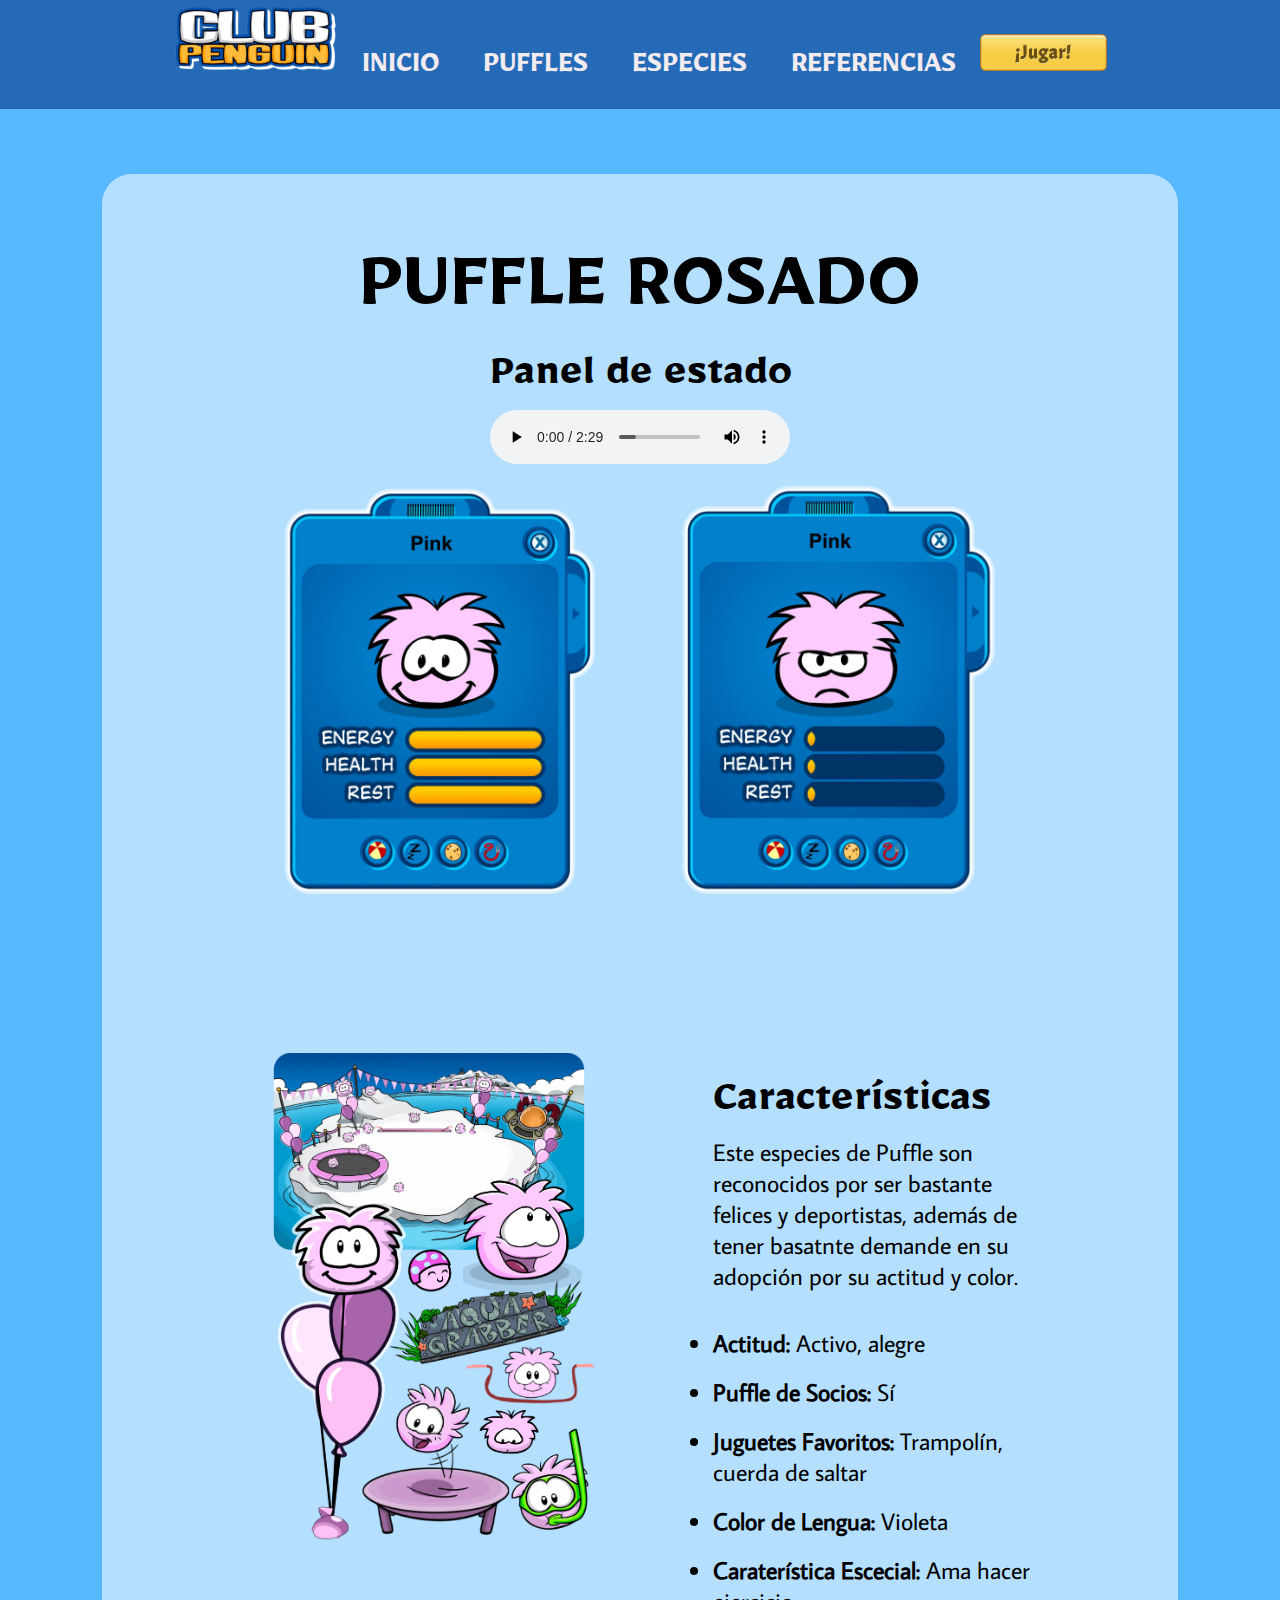
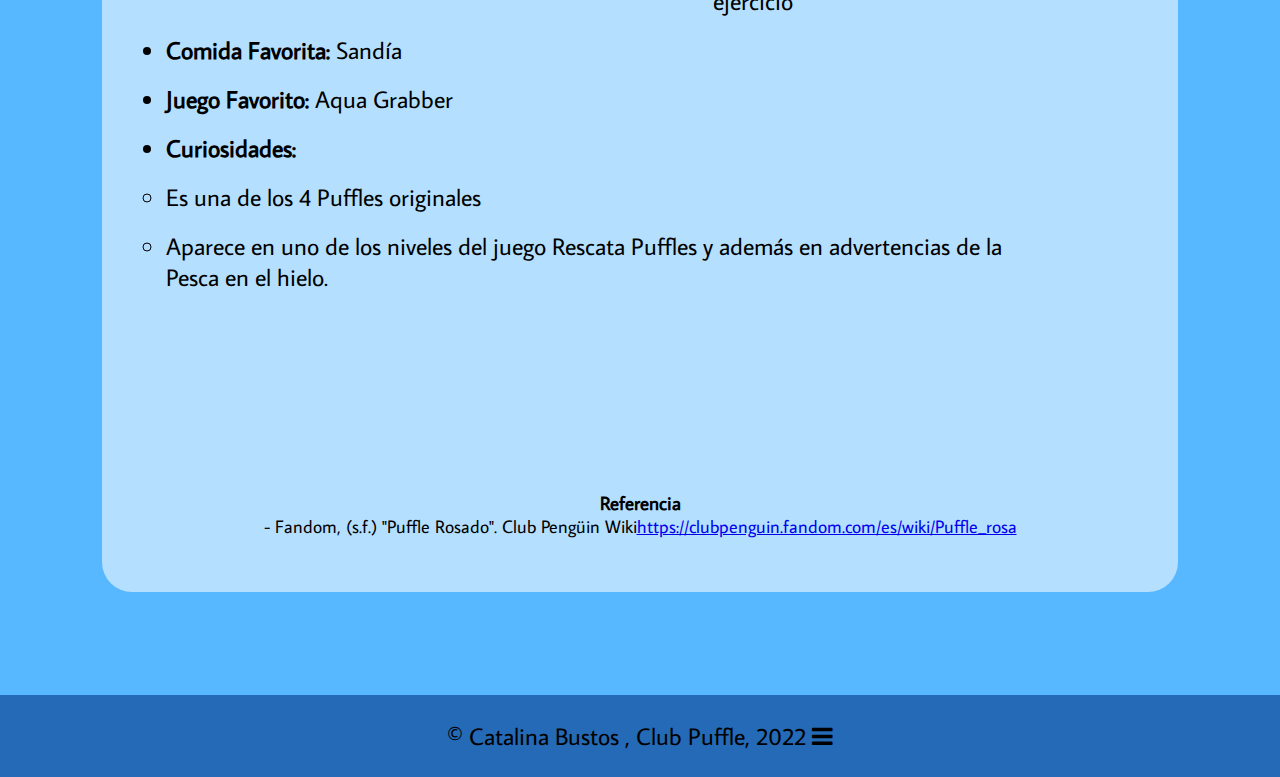
<file: rosado.html>
<!DOCTYPE html>
<html>
<head>
	<meta charset="utf-8">
	<meta name="viewport" content="width=device-width, initial-scale=1">
	<title>Puffle Rosado</title>
	<link rel="stylesheet" type="text/css" href="puffle-style.css">
	<link rel="preconnect" href="https://fonts.googleapis.com"> 
	<link rel="preconnect" href="https://fonts.gstatic.com" crossorigin> 
	<link href="https://fonts.googleapis.com/css2?family=Average+Sans&family=Mirza&display=swap" rel="stylesheet"> <!-- códugo sacado en https://fonts.google.com -->
	<link rel="stylesheet" href="https://cdnjs.cloudflare.com/ajax/libs/font-awesome/4.7.0/css/font-awesome.min.css"> <!-- códugo sacado en https://www.w3schools.com/css/css_icons.asp-->

</head>
<body>
	<header>
		<center>
			<nav class="navegación">
				<ul class="menu">
					<img id="logo" src="img/logo.png" width="13%"> 
					<li>
						<a href="index.html"><h1>INICIO</h1></a>
					</li>
					<li><a href="index.html#puffle"><h1>PUFFLES</h1></a>
					</li>
					<li><a href="index.html#especies"><h1>ESPECIES</h1></a>
						<ul class="submenu">
							<a href="gris.html"><h3> <img src="img/Gray_Puffle.webp" width="40%">Gris </h3></a>
							<a href="negro.html"><h3> <img src="img/negro.png" width="40%">Negro </h3></a>
							<a href="blanco.html"><h3> <img src="img/blanco.png" width="40%">Blanco </h3></a>
							<a href="verde.html"><h3> <img src="img/verde.png" width="44%">Verde </h3></a>
							<a href="rojo.html"><h3> <img src="img/rojo.png" width="40%"> Rojo </h3> </a>
							<a href="morado.html"><h3> <img src="img/morao.png" width="40%">Morado </h3></a>
							<a href="azul.html"><h3> <img src="img/azul.png" width="40%">Celeste </h3></a></li>
							<a href="amarillo.html"><h3> <img src="img/amarillo.png" width="40%">Amarillo</h3></a>
							<a href="cafe.html"><h3> <img src="img/café.png" width="40%">Café </h3></a>
							<a href="rosado.html"><h3> <img src="img/rosado.png" width="40%">Rosado </h3></a>
							<a href="naranjo.html"><h3> <img src="img/naranjo.png" width="40%">Naranjo </h3></a>
							<a href="index.html#otros"><h3> <img src="img/gay.webp" width="40%">Otros</h3></a>
						</ul>
					</li>
					<li><a href="https://docs.google.com/document/d/1DN_-xBuYCm7aguTcojpoDY6rg7GjYSv_hU9OGJYSXYE/edit?usp=sharing"><h1>REFERENCIAS</h1></a></li>
					<a id="boton" href="https://newcp.net/es/"><img src="img/botón.png" width="10%"></a> 
				</ul>
			</nav>
		</center>
	</header> <!-- código sacado en https://www.youtube.com/watch?v=3mdQuS8VHKg -->
	<br><br><br><br>

	<main>
		<article>
			<br><br><br><br>
			<center>
				<h3>PUFFLE ROSADO</h3>

				<h1>Panel de estado</h1>
				<audio id="audio" controls autoplay>
			<source src="audio/rosa.mp3" type="audio/mp3">
			</audio><!-- código sacado de https://www.w3schools.com/html/html5_audio.asp -->
				<br><br>
				<img src="img/cardrosado.png" width="75%">
					<br><br>	<br><br><br><br><br><br>
			</center>

			</center>
		</article>
		<img id="foto" src="img/fotorosado.png" width="50%">
			<article id="info-espe">
				<br><br><br>
			<h1>Características</h1>
			<div>
				<p>Este especies de Puffle son reconocidos por ser bastante felices y deportistas, además de tener basatnte demande en su adopción por su actitud y color.</p>
				<br><br>
				<li><b>Actitud:</b> <!-- código sacado en https://developer.mozilla.org/es/docs/Web/HTML/Element/b --> Activo, alegre </li> <br>
				<li><b>Puffle de Socios:</b> Sí</li> <br>
				<li><b>Juguetes Favoritos:</b> Trampolín, cuerda de saltar</li> <br>
				<li><b>Color de Lengua:</b> Violeta </li> <br>
				<li><b>Caraterística Escecial:</b> Ama hacer ejercicio</li> <br>
				<li><b>Comida Favorita:</b> Sandía</li> <br>
				<li><b>Juego Favorito:</b> Aqua Grabber</li><br>
				<li><b>Curiosidades:</b></li> <br>
				<li type="circle">Es una de los 4 Puffles originales</li><br>
				<li type="circle">Aparece en uno de los niveles del juego Rescata Puffles y además en advertencias de la Pesca en el hielo.</li> <!-- código sacado en https://www.aprenderaprogramar.com/index.php?option=com_content&view=article&id=514:listas-html-listas-no-ordenadas-ul-ordenadas-ol-de-definiciones-tag-li-etiquetas-dl-dt-dd-cu00718b&catid=69&Itemid=192 --> <br>
			</div>
		</article>
		<br><br><br><br>
		<br><br><br><br><br><br>

		<article id="referencias">
			<center>
				<h2>Referencia</h2>
				<p>- Fandom, (s.f.) "Puffle Rosado". Club Pengüin Wiki<a href="https://clubpenguin.fandom.com/es/wiki/Puffle_rosa">https://clubpenguin.fandom.com/es/wiki/Puffle_rosa</a></p>
			</center>
		</article><br><br><br>
	</main>

	<footer> 
		<center><p>© Catalina Bustos , Club Puffle, 2022 <i class="fa fa-bars"></i> <!-- códugo sacado en https://www.w3schools.com/css/css_icons.asp--></p></center> 
	</footer>

</body>
</html>
</file>
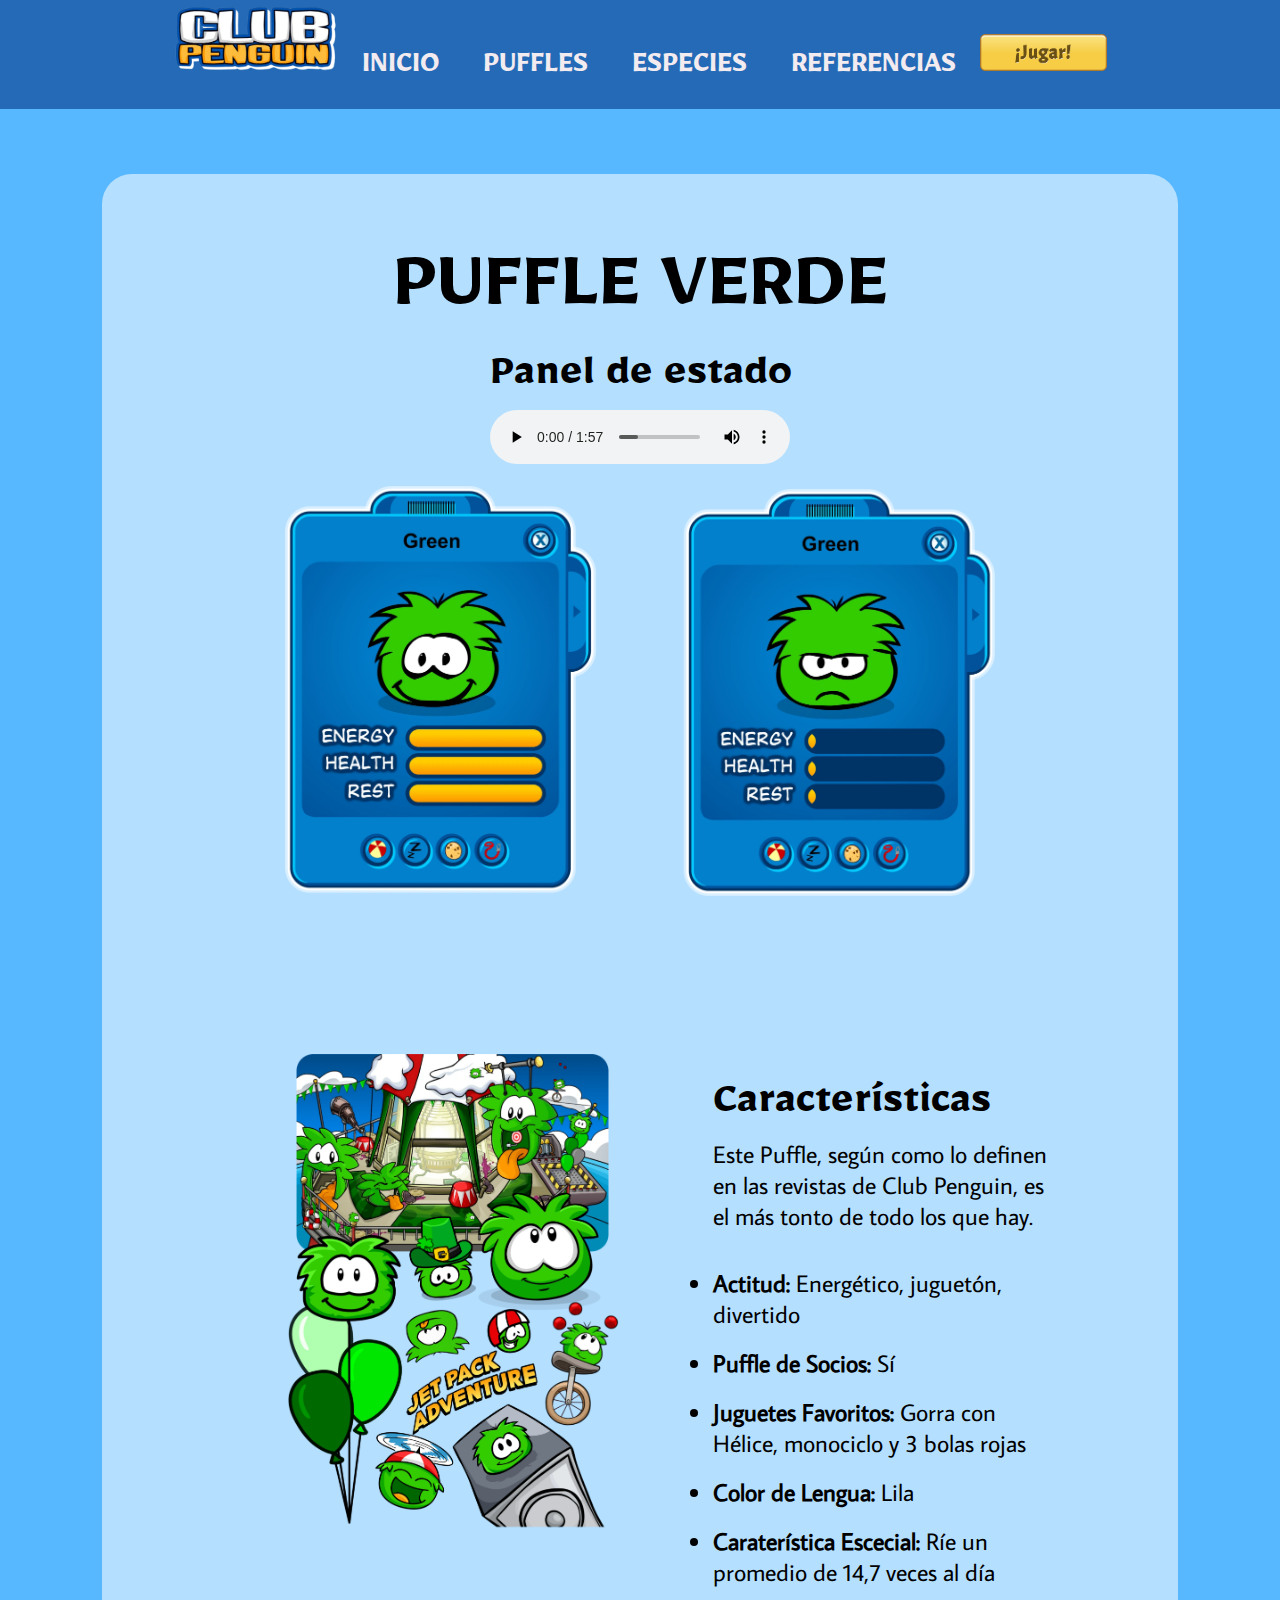
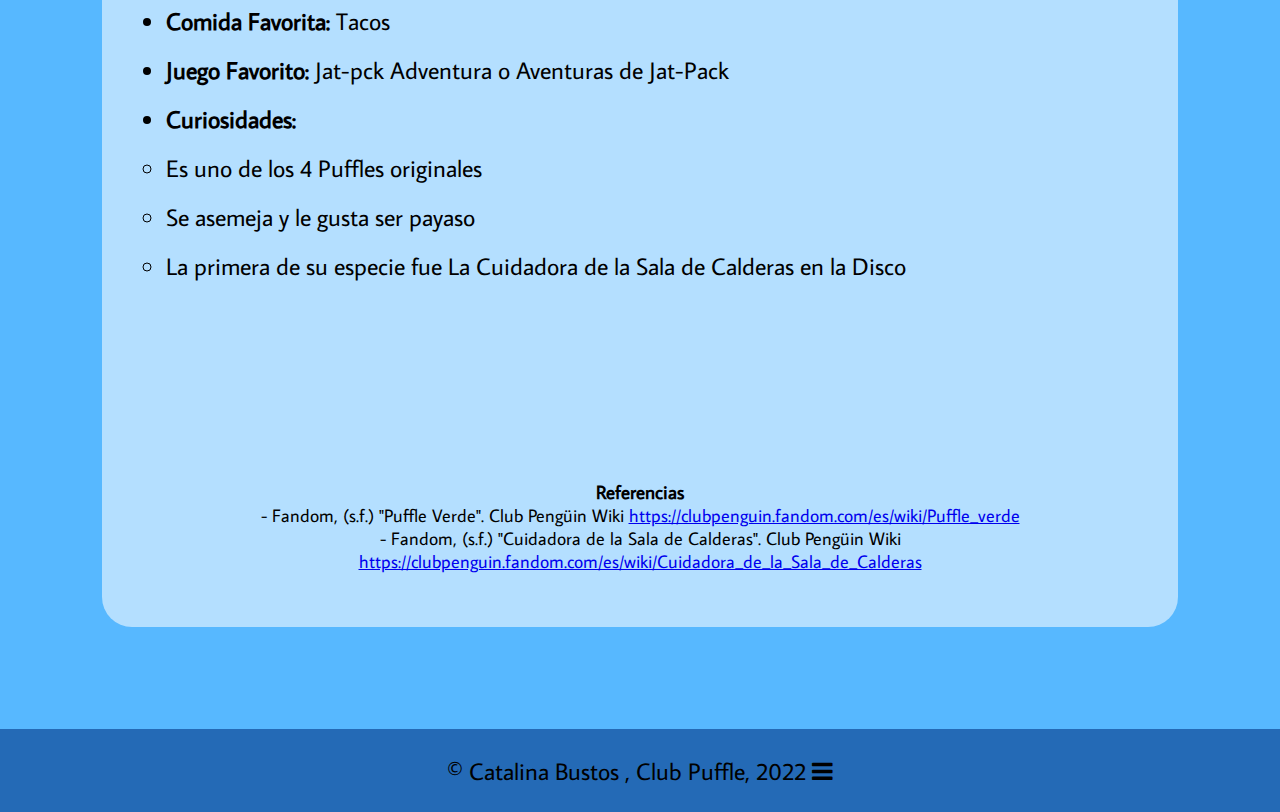
<file: verde.html>
<!DOCTYPE html>
<html>
<head>
	<meta charset="utf-8">
	<meta name="viewport" content="width=device-width, initial-scale=1">
	<title>Puffle Verde</title>
	<link rel="stylesheet" type="text/css" href="puffle-style.css">
	<link rel="preconnect" href="https://fonts.googleapis.com"> 
	<link rel="preconnect" href="https://fonts.gstatic.com" crossorigin> 
	<link href="https://fonts.googleapis.com/css2?family=Average+Sans&family=Mirza&display=swap" rel="stylesheet"> <!-- códugo sacado en https://fonts.google.com -->
	<link rel="stylesheet" href="https://cdnjs.cloudflare.com/ajax/libs/font-awesome/4.7.0/css/font-awesome.min.css"> <!-- códugo sacado en https://www.w3schools.com/css/css_icons.asp-->

</head>
<body>
	<header>
		<center>
			<nav class="navegación">
				<ul class="menu">
					<img id="logo" src="img/logo.png" width="13%"> 
					<li>
						<a href="index.html"><h1>INICIO</h1></a>
					</li>
					<li><a href="index.html#puffle"><h1>PUFFLES</h1></a>
					</li>
					<li><a href="index.html#especies"><h1>ESPECIES</h1></a>
						<ul class="submenu">
							<a href="gris.html"><h3> <img src="img/Gray_Puffle.webp" width="40%">Gris </h3></a>
							<a href="negro.html"><h3> <img src="img/negro.png" width="40%">Negro </h3></a>
							<a href="blanco.html"><h3> <img src="img/blanco.png" width="40%">Blanco </h3></a>
							<a href="verde.html"><h3> <img src="img/verde.png" width="44%">Verde </h3></a>
							<a href="rojo.html"><h3> <img src="img/rojo.png" width="40%"> Rojo </h3> </a>
							<a href="morado.html"><h3> <img src="img/morao.png" width="40%">Morado </h3></a>
							<a href="azul.html"><h3> <img src="img/azul.png" width="40%">Celeste </h3></a></li>
							<a href="amarillo.html"><h3> <img src="img/amarillo.png" width="40%">Amarillo</h3></a>
							<a href="cafe.html"><h3> <img src="img/café.png" width="40%">Café </h3></a>
							<a href="rosado.html"><h3> <img src="img/rosado.png" width="40%">Rosado </h3></a>
							<a href="naranjo.html"><h3> <img src="img/naranjo.png" width="40%">Naranjo </h3></a>
							<a href="index.html#otros"><h3> <img src="img/gay.webp" width="40%">Otros</h3></a>
						</ul>
					</li>
					<li><a href="https://docs.google.com/document/d/1DN_-xBuYCm7aguTcojpoDY6rg7GjYSv_hU9OGJYSXYE/edit?usp=sharing"><h1>REFERENCIAS</h1></a></li>
					<a id="boton" href="https://newcp.net/es/"><img src="img/botón.png" width="10%"></a> 
				</ul>
			</nav>
		</center>
	</header> <!-- código sacado en https://www.youtube.com/watch?v=3mdQuS8VHKg -->
	<br><br><br><br>

	<main>
		<article>
			<br><br><br><br>
			<center>
				<h3>PUFFLE VERDE</h3>

				<h1>Panel de estado</h1>
				<audio id="audio" controls autoplay>
			<source src="audio/verde.mp3" type="audio/mp3">
			</audio><!-- código sacado de https://www.w3schools.com/html/html5_audio.asp -->
				<br><br>
				<img src="img/cardverde.png" width="75%">
					<br><br>	<br><br><br><br><br><br>
			</center>

			</center>
		</article>
		<img id="foto" src="img/fotoverde.png" width="50%">
			<article id="info-espe">
				<br><br><br>
			<h1>Características</h1>
			<div>
				<p>Este Puffle, según como lo definen en las revistas de Club Penguin, es el más tonto de todo los que hay.</p>
				<br><br>
				<li><b>Actitud:</b> <!-- código sacado en https://developer.mozilla.org/es/docs/Web/HTML/Element/b --> Energético, juguetón, divertido </li> <br>
				<li><b>Puffle de Socios:</b> Sí</li> <br>
				<li><b>Juguetes Favoritos:</b> Gorra con Hélice, monociclo y 3 bolas rojas</li> <br>
				<li><b>Color de Lengua:</b> Lila </li> <br>
				<li><b>Caraterística Escecial:</b> Ríe un promedio de 14,7 veces al día</li> <br>
				<li><b>Comida Favorita:</b> Tacos</li> <br>
				<li><b>Juego Favorito:</b> Jat-pck Adventura o Aventuras de Jat-Pack</li><br>
				<li><b>Curiosidades:</b></li> <br>
				<li type="circle">Es uno de los 4 Puffles originales</li> <!-- código sacado en https://www.aprenderaprogramar.com/index.php?option=com_content&view=article&id=514:listas-html-listas-no-ordenadas-ul-ordenadas-ol-de-definiciones-tag-li-etiquetas-dl-dt-dd-cu00718b&catid=69&Itemid=192 --> <br>
				<li type="circle">Se asemeja y le gusta ser payaso </li> <br>
				<li type="circle">La primera de su especie fue La Cuidadora de la Sala de Calderas en la Disco</li><br>
			</div>
		</article>
		<br><br><br><br>
		<br><br><br><br><br><br>

		<article id="referencias">
			<center>
				<h2>Referencias</h2>
				<p>- Fandom, (s.f.) "Puffle Verde". Club Pengüin Wiki <a href="https://clubpenguin.fandom.com/es/wiki/Puffle_verde">https://clubpenguin.fandom.com/es/wiki/Puffle_verde</a></p>
				<p>- Fandom, (s.f.) "Cuidadora de la Sala de Calderas". Club Pengüin Wiki <a href="https://clubpenguin.fandom.com/es/wiki/Cuidadora_de_la_Sala_de_Calderas">https://clubpenguin.fandom.com/es/wiki/Cuidadora_de_la_Sala_de_Calderas</a></p>
			</center>
		</article><br><br><br>
	</main>

	<footer> 
		<center><p>© Catalina Bustos , Club Puffle, 2022 <i class="fa fa-bars"><!-- códugo sacado en https://www.w3schools.com/css/css_icons.asp--></i></p></center> 
	</footer>

</body>
</html>
</file>
<file: puffle-style.css>
body{background-color: #57B8FF ;
}

*{
	margin: 0;
	padding: 0;
	-webkit-box-sizing: border-box;
	-moz-box-sizing: border-box;
	box-sizing: border-box;}

header{width: 100%;
font-family: 'Mirza', cursive;
background-color: #246AB6;
padding: 0.5%;
position: fixed;}

.navegacion ul{
	list-style: none;}

.menu > li{
	position: relative;
	display: inline-block;}

.menu > li > a{
	display: block;
	padding: 15px 20px;
	color: white;
	text-decoration: none;}

.menu li a:hover{
	color: black;}

/* Submenu*/
.submenu{background-color: #3478C2 ;
	position: absolute;
	width: 100%;
	visibility: hidden;
	text-align: left;
	padding-left: 5%;
	text-decoration: none;}

.menu li:hover .submenu{
	visibility: visible;} /* desde el "*" hasta acá es un código sacado en https://www.youtube.com/watch?v=3mdQuS8VHKg*/

.menu li a{color: #F2EBF0;}

.submenu a:link, a:visited {
  color: white;
  text-decoration: none;
  display: inline-block;
}

.submenu a:hover, a:active {
  background-color: #57B8FF;
  color: black;
}

main{padding-left: 5%;
	padding-right: 5%;
	background-color: #B4DFFF;
	margin: 8%;
	border-radius: 30px;}

p{font-family: 'Average Sans', sans-serif;
	font-size: 150%}

article h1{font-family: 'Mirza', cursive;
	font-size: 300%}
article h2{font-family: 'Average Sans', sans-serif;}

article h3{font-family: 'Mirza', cursive;
font-size: 550%}

#foto{padding: 3%; 
	margin-right: 60px;
	margin-left:60px ; 
	float: left; 
	width: 45%; }

#info-espe li{font-family: 'Average Sans', sans-serif;
	font-size: 150%;}

#info-espe div{margin-right: 60px}

#referencias h2{font-size: 120%}

#referencias p{font-size: 110%}

footer{width: 100%;
padding: 2%; background-color: #246AB6;}
</file>
